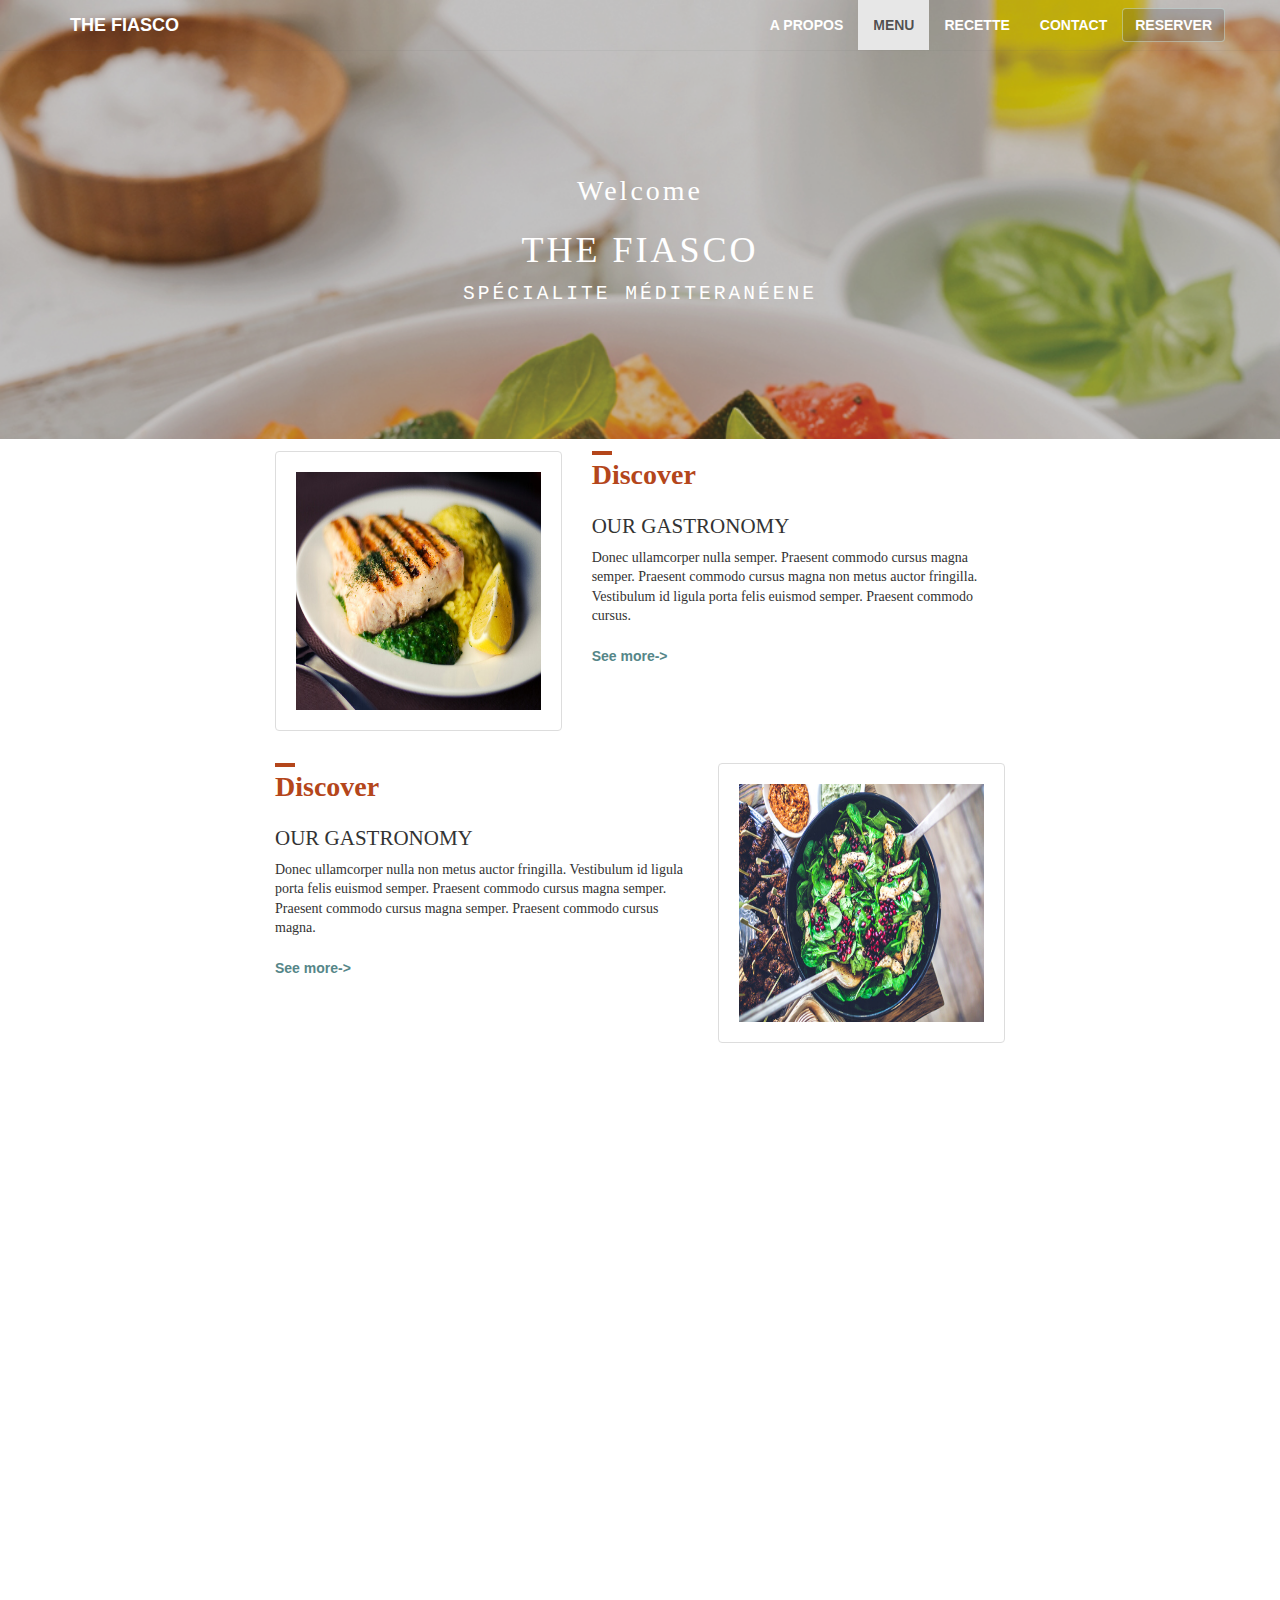
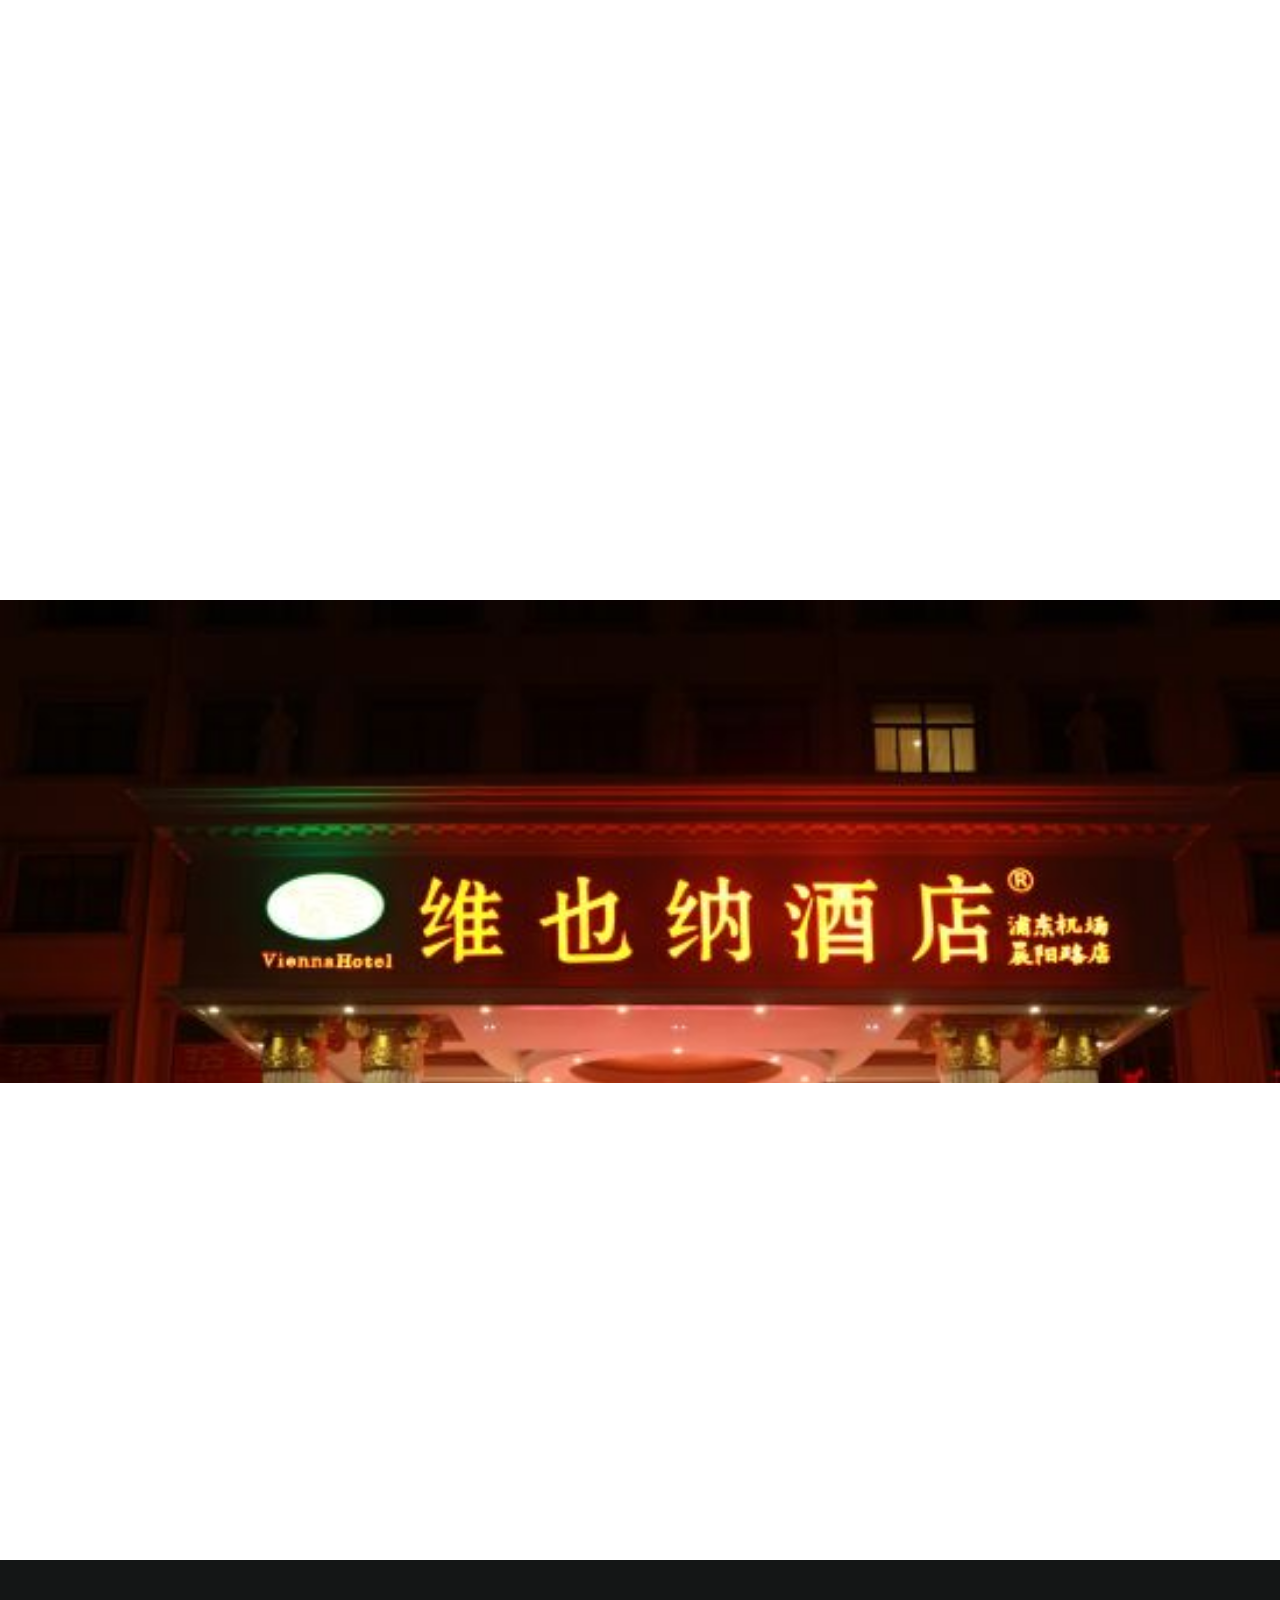
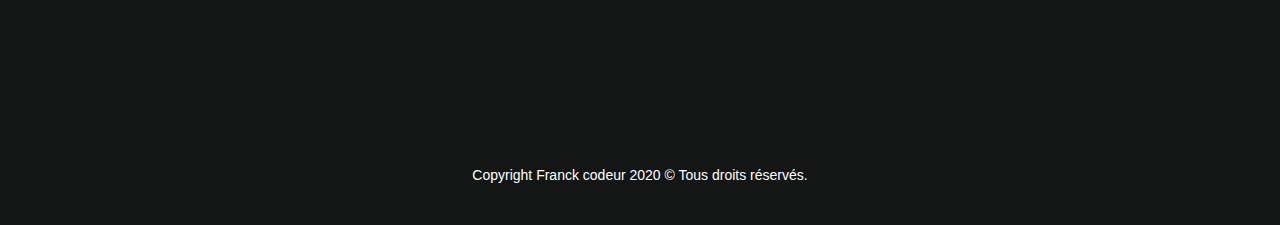
<file: index.html>
<!DOCTYPE html>
<html lang="fr">
<head>
    <meta charset="UTF-8">
    <meta name="viewport" content="width=device-width, initial-scale=1.0">
    <title>THE FIASCO</title>
    <link rel="stylesheet" href="bootstrap/css/bootstrap.min.css">
    <link rel="stylesheet" href="app.css">
    <script src="js/app.js"></script>
</head>
<body>

    <header>
        <nav class="navbar navbar-default navbar-static-top">
            <div class="container">
                <div class="navbar-header">
                    <button type="button" class="navbar-toggle collapsed" data-toggle="collapse" data-target="#navbar" aria-expanded="false" aria-controls="navbar">
                        <span class="sr-only">Toggle navigation</span>
                        <span class="icon-bar"></span>
                        <span class="icon-bar"></span>
                        <span class="icon-bar"></span>
                    </button>
                    <a class="navbar-brand" href="index.html">THE FIASCO</a>
                </div>
                <div id="navbar" class="navbar-collapse collapse">
                    <ul class="nav navbar-nav navbar-right">
                    <li><a href="page/about/">A PROPOS</a></li>
                    <li class="active"><a href="./page/menu/">MENU <span class="sr-only">(current)</span></a></li>
                    <li><a href="page/recette/">RECETTE</a></li>
                    <li><a href="page/contact/">CONTACT</a></li>
                    <a class="btn btn-primary" href="page/reserver/">RESERVER</a>
                    </ul>
                </div>
            </div>
        </nav>
        <div class="container-head reveal">
            <span id="welcome reveal-1">Welcome</span>
            <h1 class="reveal-2">THE FIASCO</h1>
            <p class="reveal-3">SPéCIALITE MéDITERANéENE</p>
        </div>
    </header>


    <div class="container" id="discovery">
        <span class="col-md-2 center-bloc"></span>
        <div class="col-md-8">
            <div class="row featurette reveal">
                <div class="col-md-7 col-md-push-5">
                  <span class="discover"><span class="divider"></span>Discover</span>
                  <h2 class="featurette-heading">OUR GASTRONOMY</h2>
                  <p class="lead">Donec ullamcorper nulla semper. Praesent commodo cursus magna semper. Praesent commodo cursus magna non metus auctor fringilla. Vestibulum id ligula porta felis euismod semper.
                     Praesent commodo cursus.
                  </p>
                  <a href="#" class="more">See more-></a>
                </div>
                <div class="col-md-5 col-md-pull-7">
                  <img class="featurette-image img-responsive center-block img-thumbnail" src="images/3.jpg" alt="discover">
                </div>
            </div>
              <br>
            <div class="row featurette reveal">
                <div class="col-md-7">
                    <span class="discover"><span class="divider"></span>Discover</span>
                    <h2 class="featurette-heading">OUR GASTRONOMY</h2>
                    <p class="lead">Donec ullamcorper nulla non metus auctor fringilla. Vestibulum id ligula porta felis euismod 
                        semper. Praesent commodo cursus magna semper. Praesent commodo cursus magna semper. Praesent commodo cursus magna.</p>
                        <a href="#" class="more">See more-></a>
                </div>
                <div class="col-md-5">
                  <img class="featurette-image img-responsive center-block img-thumbnail" src="images/2.jpg" alt="Generic placeholder image">
                </div>
            </div>
        </div>
        <span class="col-md-2 center-bloc"></span>
    </div>
    <br><br><br>

    <div class="container">
        <div class="row">
            <span class="col-md-2 center-bloc"></span>
            <div class="col-md-8 reveal">
                <span class="menu"><span class="divider"></span>Menu</span>
                <h2 class="heading">CERTIFIED BIO</h2>
                <P class="leader">
                    Lorem ipsum dolor sit amet consectetur adipisicing elit.
                     Deserunt quo sapiente nemo enim praesentium, iusto repudiandae accusamus 
                     tenetur minus reiciendis Deserunt quo sapiente nemo enim praesentium, iusto repudiandae accusamus 
                     consequuntur sit expedita debitis doloribus vel, est fuga ab eius!
                </P>
                <ul class="eats">
                    <li class="list"><a href="#">FRUIT</a></li>
                    <li class="list"><a href="#">LEGUMES</a></li>
                    <li class="list"><a href="#">CHICKEN</a></li>
                    <li class="list"><a href="#">PORC</a></li>
                    <li class="list"><a href="#">VEGAN</a></li>
                </ul>
            </div>
            <span class="col-md-2 center-bloc"></span>
        </div>
        <br><br>

        <section class="row">
            <span class="col-md-2 center-bloc"></span>

            <div class="col-md-8">
                <div class="row reveal">

                    <div class="col-md-6">
                        <div class="row">
                            <div class="col-md-5"><img src="images/1.jpg" class="img-responsive center-block" alt="eat"></div>
                            <div class="col-md-7">
                                <h3>Pizzas delicieuse</h3>
                                <p> mon animal chauve s  mon animal chauve s'est perdu dans la foret</p>
                            </div>
                        </div>   
                    </div>

                    <div class="col-md-6"> 
                        <div class="row">
                            <div class="col-md-7">
                                <h3>Legumes super grain</h3>
                                <p> mon animal chauve s  mon animal chauve s'est perdu dans la foret</p>
                            </div>
                            <div class="col-md-5"><img src="images/2.jpg" class="img-responsive center-block" alt="eat"></div>
                        </div>
                    </div>

                </div>

                <div class="row reveal">

                    <div class="col-md-6"> 
                        <div class="row">
                            <div class="col-md-5"><img src="images/c.jpg" class="img-responsive center-block" alt="eat"></div>
                            <div class="col-md-7">
                                <h3>Special Cocktail</h3>
                                <p> mon animal chauve s  mon animal chauve s'est perdu dans la foret</p>
                            </div>
                        </div>
                    </div>

                    <div class="col-md-6"> 
                        <div class="row">
                            <div class="col-md-7">
                                <h3>Full specialities</h3>
                                <p> superbe plat d'habricot animal chauve s'est perdu dans la foret</p>
                            </div>
                            <div class="col-md-5"><img src="images/a.jpg" class="img-responsive center-block" alt="eat"></div>
                        </div>
                    </div>
                </div>
            </div>
            <span class="col-md-2 center-bloc"></span>
        </section>

        <div class="row">
            <span class="col-md-2 center-bloc"></span>

            <div class="col-md-8 chief">
                <div class="row">
                    <div class="col-md-7 reveal">
                        <span class="discover"><span class="divider"></span>Chief</span>
                        <h2 class="heading-left">MEET OUR EXECUTIVE CHIEF, FRANCK JACOB</h2>
                        <p>
                            animal chauve s'est perdu dans la foret s'est perdu dans la foret
                            superbe plat d'habricot animal chauve s'est perdu dans la foret s'est perdu dans la foret
                            dans la foret s'est perdu dans la foret  animal chauve s'est perdu dans la foret s'est perdu dans la foret
                            superbe plat d'habricot animal chauve s'est perdu dans la foret s'est perdu dans la foret
                            dans la foret s'est perdu dans la foret  animal chauve s'est perdu dans la foret s'est perdu dans la foret
                            superbe plat d'habricot animal chauve s'est perdu dans la foret s'est perdu dans la foret
                            dans la foret s'est perdu dans la foret
                        </p>
                    </div>
                    <div class="col-md-5 reveal">
                        <img src="images/chief.jpg" class="chief-cuisto img-responsive center-block img-rounded" alt="eat">
                    </div>
                </div>
            </div>
            <span class="col-md-2 center-bloc"></span>
        </div>
    </div>
    <br>
    <div class="reservations">
        <div class="container">
            <div class="row reveal">
                <span class="col-md-2 center-bloc"></span>
                <div class="col-md-8">
                    <span class="menu divider"></span>
                    <span class="menu">Reservations</span>
                    <h2 class="heading-white">Make reservation</h2>
                    <p>superbe plat d'habricot animal chauve s'est perdu dans la foret s'est perdu dans la foret
                        dans la foret s'est perdu dans la foret  animal chauve s'est perdu dans la foret s'est perdu
                    </p>
                    <br>
                    <form>
                        <input type="text" class="form-control" placeholder="Nom" required >
                        <input type="email" class="form-control" placeholder="Email address" required>
                        <input type="date" class="form-control"><br><br>
                        <a class="btn reserver  btn-default " type="submit">RESERVER</a>
                    </form>
                    <br>
                </div>
                <span class="col-md-2 center-bloc"></span>
            </div>
        </div>
    </div>
    <br><br>

    <div class="container date-conteneur">
        <div class="row reveal">
            <span class="col-md-2 center-bloc"></span>
            <div class="content col-md-8">
                <span class="divider-right">Receipes</span><br>
                <h2 class="receipes">WE SHARE OUR RECEIPES WHIT YOU</h2>
                <p class="p-right">Lorem ipsum, dolor srew sit amet consectetur adipisicing elit. Repellat
                     provident hic autem, atque nisi libero voluptate,
                     explicabo voluptatum perferendis ab quo illo
                </p>
                <div class="row">
                    <div class="col-md-12">
                        <div class="col-md-2"><span class='date'> 29 </span><br> SEP</div>
                        <div class="col-md-10 date-p">
                            <p>Lorem ipsum, dolor sit amet consectetur adipisicing elit. Repellat
                            provident hic autem, atque nisi libero voluptate
                            </p>
                        </div>
                    </div>
                    <div class="col-md-12">
                        <div class="col-md-2"><span class='date'> 29 </span><br> SEP</div>
                        <div class="col-md-10 date-p">
                            <p>Lorem ipsum, dolor sit amet consectetur adipisicing elit. Repellat
                            provident hic autem, atque nisi libero voluptate
                            </p>
                        </div>
                    </div>
                    <div class="col-md-12">
                        <div class="col-md-2"><span class='date'> 29 </span><br> SEP</div>
                        <div class="col-md-10 date-p">
                            <p>Lorem ipsum, dolor sit amet consectetur adipisicing elit. Repellat
                            provident hic autem, atque nisi libero voluptate
                            </p>
                        </div>
                    </div>
                </div>

            </div>
            <span class="col-md-2 center-bloc"></span>
        </div>
    </div>
    <br>
    <footer>
        <div class="container">
            <div class="row reveal">
                <div class="col-md-4">
                    <h4>THE FIASCO</h4>
                    <p>Lorem ipsum dolor sit amet consectetur adipisicing elit. Ullam voluptatum, sunt rerum asperiores dignissimos rem deleniti recusandae alias laboriosam animi repudiandae vel dicta reprehenderit. 
                        Eveniet numquam sunt eius corporis architecto.</p>
                </div>
                <div class="col-md-4">
                    <h4>CONTACT INFO</h4>
                    <p>Lorem ipsum dolor, sit amet consectetur adipisicing elit. Nesciunt fuga fugit impedit voluptas necessitatibus architecto accusantium aliquam ullam cum exercitationem 
                        quibusdam maiores aut velit voluptatum accusamus, aspernatur aliquid labore deleniti.</p>
                </div>
                <div class="col-md-4">
                    <h4>OPENING HOURS</h4>
                    <p>Monday To Friday | 10:00 AM -11:00 PM <br>
                        Monday To Friday | 10:00 AM -11:00 PM <br>
                        Monday To Friday | 10:00 AM -11:00 PM 
                    </p>
                </div>
            </div>
        </div>
        <aside class="copyright">Copyright Franck codeur 2020 © Tous droits réservés.</aside>
    </footer>

    <script src="jQuery/jquery.js"></script>
    <script src="bootstrap/js/bootstrap.min.js"></script>
    <!-- <script src="js/app.js"></script> -->
</body>
</html>
</file>
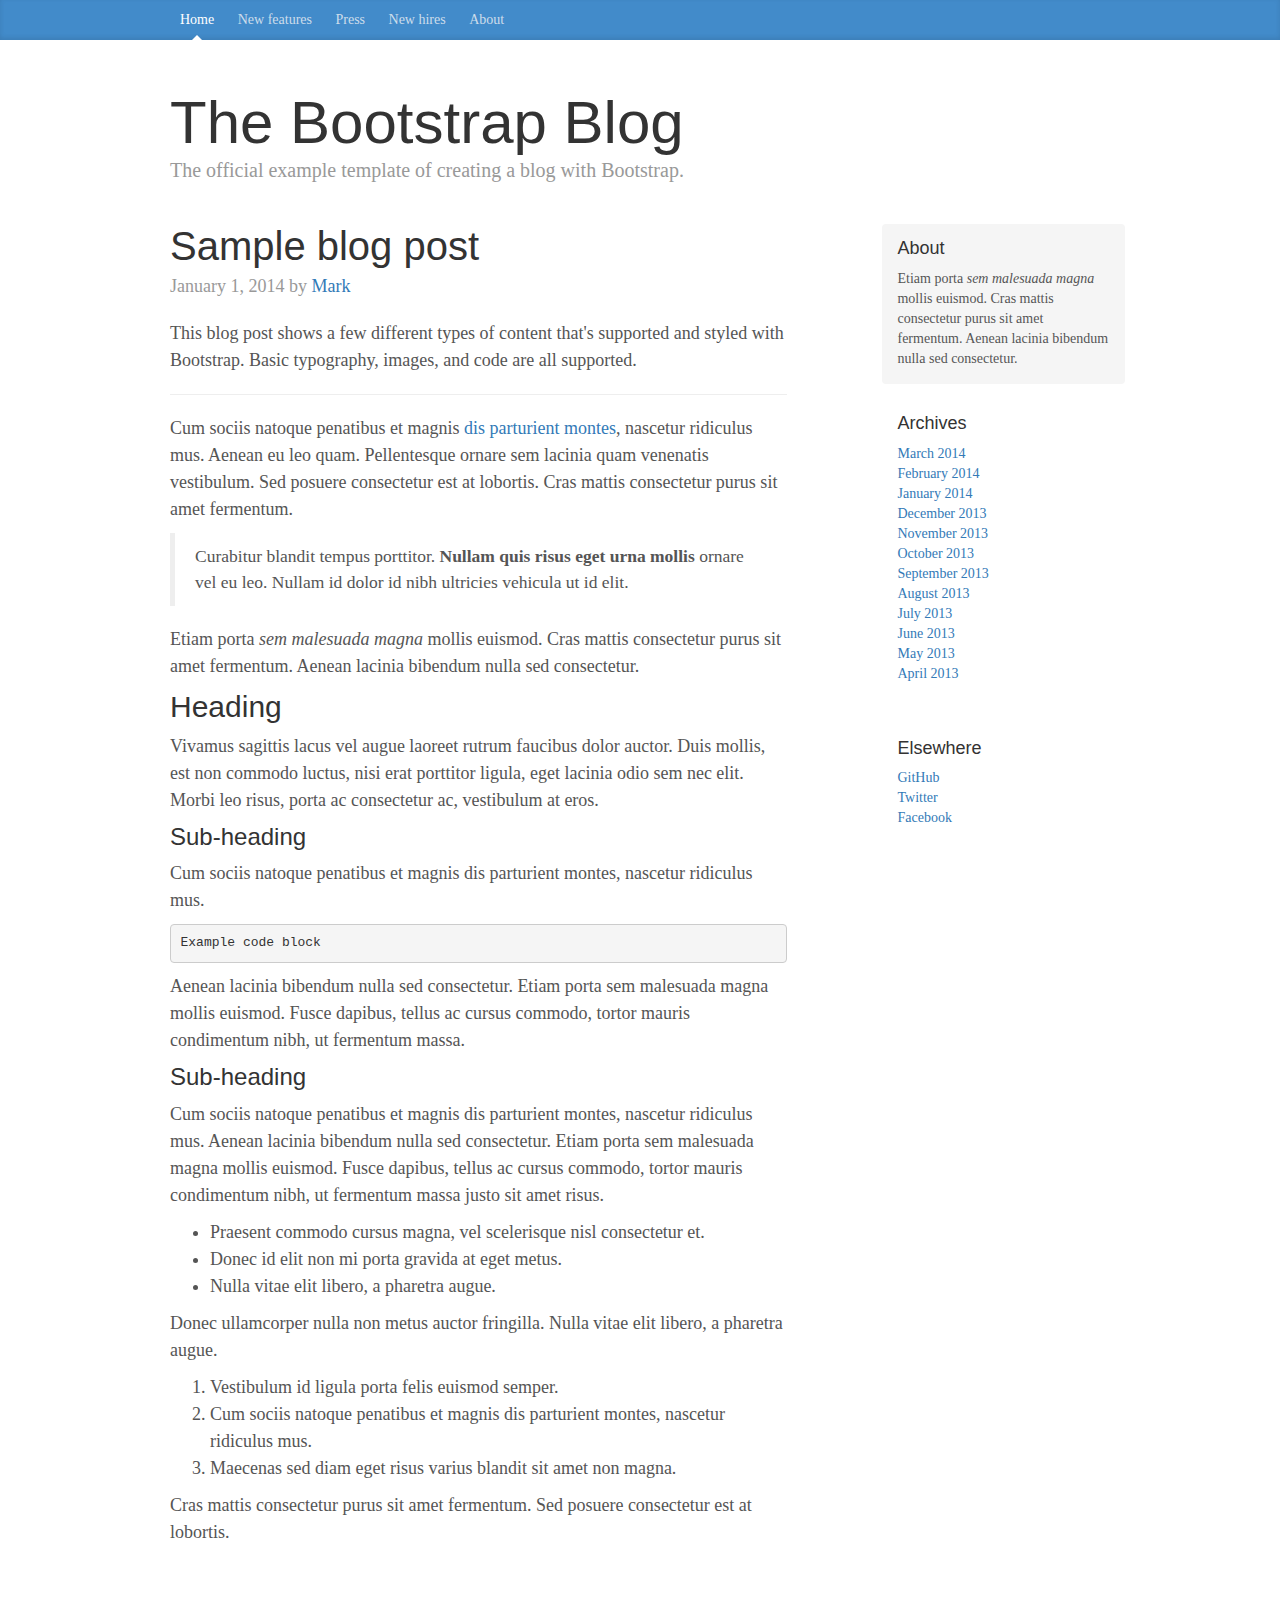
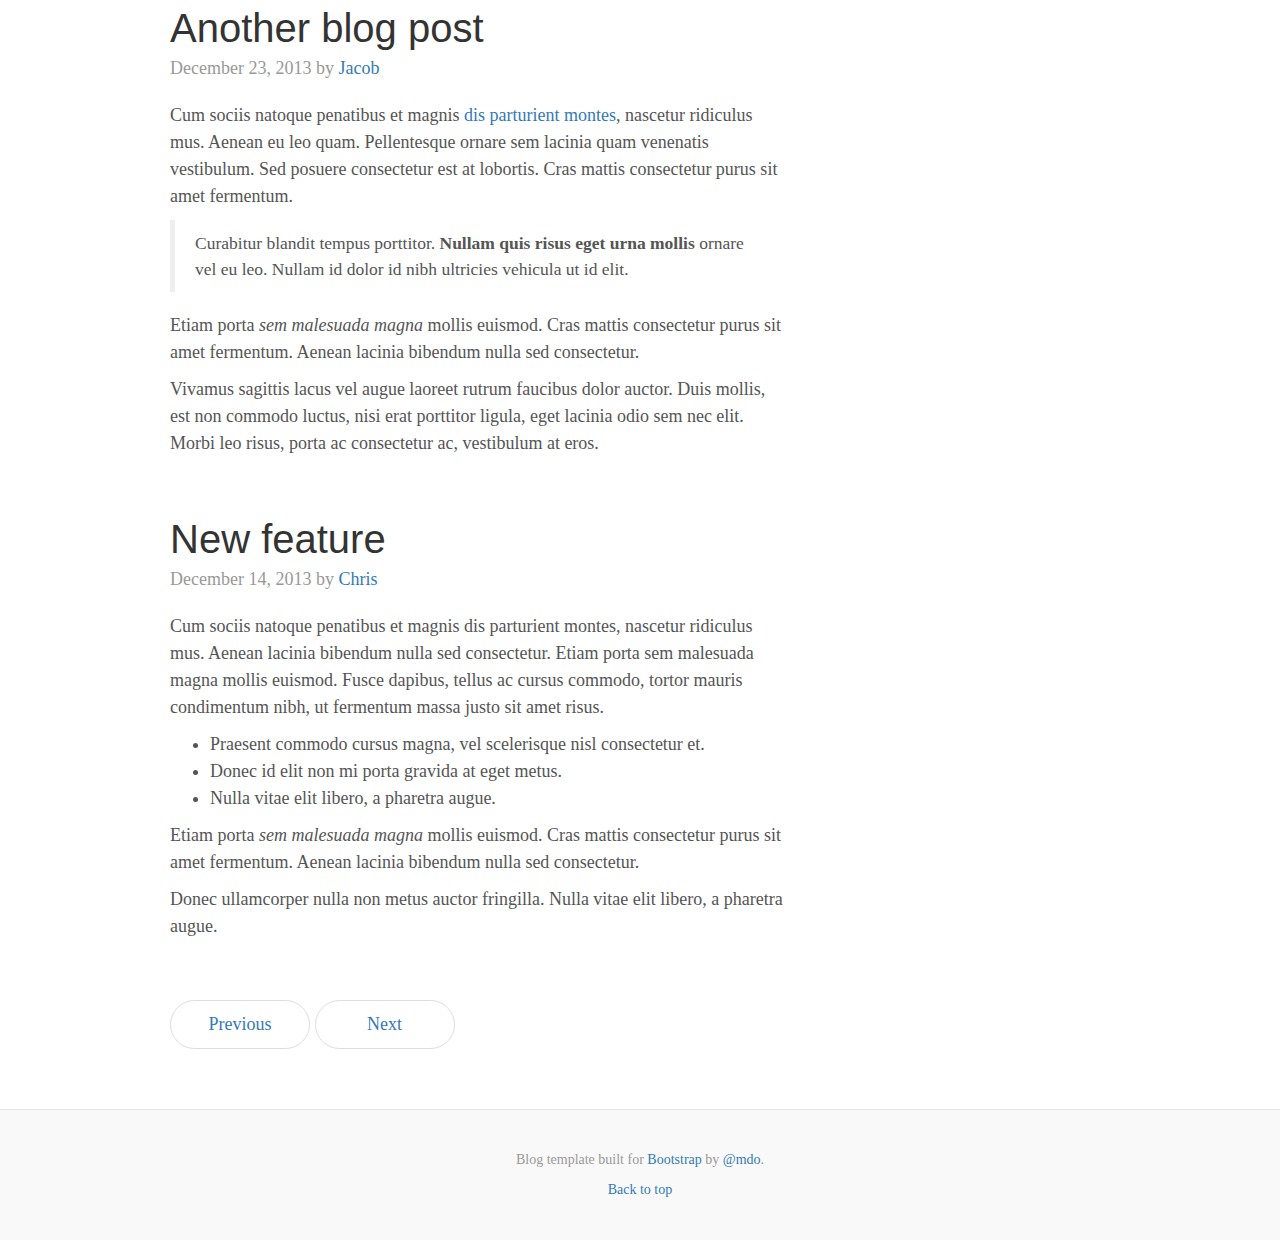
<file: bootstrap/docs/examples/blog/index.html>
<!doctype html>
<html lang="en">
  <head>
    <meta charset="utf-8">
    <meta http-equiv="X-UA-Compatible" content="IE=edge">
    <meta name="viewport" content="width=device-width, initial-scale=1">
    <!-- The above 3 meta tags *must* come first in the head; any other head content must come *after* these tags -->
    <meta name="description" content="">
    <meta name="author" content="">
    <link rel="icon" href="../../favicon.ico">

    <title>Blog Template for Bootstrap</title>

    <!-- Bootstrap core CSS -->
    <link href="../../dist/css/bootstrap.min.css" rel="stylesheet">

    <!-- IE10 viewport hack for Surface/desktop Windows 8 bug -->
    <link href="../../assets/css/ie10-viewport-bug-workaround.css" rel="stylesheet">

    <!-- Custom styles for this template -->
    <link href="blog.css" rel="stylesheet">

    <!-- Just for debugging purposes. Don't actually copy these 2 lines! -->
    <!--[if lt IE 9]><script src="../../assets/js/ie8-responsive-file-warning.js"></script><![endif]-->
    <script src="../../assets/js/ie-emulation-modes-warning.js"></script>

    <!-- HTML5 shim and Respond.js for IE8 support of HTML5 elements and media queries -->
    <!--[if lt IE 9]>
      <script src="https://oss.maxcdn.com/html5shiv/3.7.3/html5shiv.min.js"></script>
      <script src="https://oss.maxcdn.com/respond/1.4.2/respond.min.js"></script>
    <![endif]-->
  </head>

  <body>

    <div class="blog-masthead">
      <div class="container">
        <nav class="blog-nav">
          <a class="blog-nav-item active" href="#">Home</a>
          <a class="blog-nav-item" href="#">New features</a>
          <a class="blog-nav-item" href="#">Press</a>
          <a class="blog-nav-item" href="#">New hires</a>
          <a class="blog-nav-item" href="#">About</a>
        </nav>
      </div>
    </div>

    <div class="container">

      <div class="blog-header">
        <h1 class="blog-title">The Bootstrap Blog</h1>
        <p class="lead blog-description">The official example template of creating a blog with Bootstrap.</p>
      </div>

      <div class="row">

        <div class="col-sm-8 blog-main">

          <div class="blog-post">
            <h2 class="blog-post-title">Sample blog post</h2>
            <p class="blog-post-meta">January 1, 2014 by <a href="#">Mark</a></p>

            <p>This blog post shows a few different types of content that's supported and styled with Bootstrap. Basic typography, images, and code are all supported.</p>
            <hr>
            <p>Cum sociis natoque penatibus et magnis <a href="#">dis parturient montes</a>, nascetur ridiculus mus. Aenean eu leo quam. Pellentesque ornare sem lacinia quam venenatis vestibulum. Sed posuere consectetur est at lobortis. Cras mattis consectetur purus sit amet fermentum.</p>
            <blockquote>
              <p>Curabitur blandit tempus porttitor. <strong>Nullam quis risus eget urna mollis</strong> ornare vel eu leo. Nullam id dolor id nibh ultricies vehicula ut id elit.</p>
            </blockquote>
            <p>Etiam porta <em>sem malesuada magna</em> mollis euismod. Cras mattis consectetur purus sit amet fermentum. Aenean lacinia bibendum nulla sed consectetur.</p>
            <h2>Heading</h2>
            <p>Vivamus sagittis lacus vel augue laoreet rutrum faucibus dolor auctor. Duis mollis, est non commodo luctus, nisi erat porttitor ligula, eget lacinia odio sem nec elit. Morbi leo risus, porta ac consectetur ac, vestibulum at eros.</p>
            <h3>Sub-heading</h3>
            <p>Cum sociis natoque penatibus et magnis dis parturient montes, nascetur ridiculus mus.</p>
            <pre><code>Example code block</code></pre>
            <p>Aenean lacinia bibendum nulla sed consectetur. Etiam porta sem malesuada magna mollis euismod. Fusce dapibus, tellus ac cursus commodo, tortor mauris condimentum nibh, ut fermentum massa.</p>
            <h3>Sub-heading</h3>
            <p>Cum sociis natoque penatibus et magnis dis parturient montes, nascetur ridiculus mus. Aenean lacinia bibendum nulla sed consectetur. Etiam porta sem malesuada magna mollis euismod. Fusce dapibus, tellus ac cursus commodo, tortor mauris condimentum nibh, ut fermentum massa justo sit amet risus.</p>
            <ul>
              <li>Praesent commodo cursus magna, vel scelerisque nisl consectetur et.</li>
              <li>Donec id elit non mi porta gravida at eget metus.</li>
              <li>Nulla vitae elit libero, a pharetra augue.</li>
            </ul>
            <p>Donec ullamcorper nulla non metus auctor fringilla. Nulla vitae elit libero, a pharetra augue.</p>
            <ol>
              <li>Vestibulum id ligula porta felis euismod semper.</li>
              <li>Cum sociis natoque penatibus et magnis dis parturient montes, nascetur ridiculus mus.</li>
              <li>Maecenas sed diam eget risus varius blandit sit amet non magna.</li>
            </ol>
            <p>Cras mattis consectetur purus sit amet fermentum. Sed posuere consectetur est at lobortis.</p>
          </div><!-- /.blog-post -->

          <div class="blog-post">
            <h2 class="blog-post-title">Another blog post</h2>
            <p class="blog-post-meta">December 23, 2013 by <a href="#">Jacob</a></p>

            <p>Cum sociis natoque penatibus et magnis <a href="#">dis parturient montes</a>, nascetur ridiculus mus. Aenean eu leo quam. Pellentesque ornare sem lacinia quam venenatis vestibulum. Sed posuere consectetur est at lobortis. Cras mattis consectetur purus sit amet fermentum.</p>
            <blockquote>
              <p>Curabitur blandit tempus porttitor. <strong>Nullam quis risus eget urna mollis</strong> ornare vel eu leo. Nullam id dolor id nibh ultricies vehicula ut id elit.</p>
            </blockquote>
            <p>Etiam porta <em>sem malesuada magna</em> mollis euismod. Cras mattis consectetur purus sit amet fermentum. Aenean lacinia bibendum nulla sed consectetur.</p>
            <p>Vivamus sagittis lacus vel augue laoreet rutrum faucibus dolor auctor. Duis mollis, est non commodo luctus, nisi erat porttitor ligula, eget lacinia odio sem nec elit. Morbi leo risus, porta ac consectetur ac, vestibulum at eros.</p>
          </div><!-- /.blog-post -->

          <div class="blog-post">
            <h2 class="blog-post-title">New feature</h2>
            <p class="blog-post-meta">December 14, 2013 by <a href="#">Chris</a></p>

            <p>Cum sociis natoque penatibus et magnis dis parturient montes, nascetur ridiculus mus. Aenean lacinia bibendum nulla sed consectetur. Etiam porta sem malesuada magna mollis euismod. Fusce dapibus, tellus ac cursus commodo, tortor mauris condimentum nibh, ut fermentum massa justo sit amet risus.</p>
            <ul>
              <li>Praesent commodo cursus magna, vel scelerisque nisl consectetur et.</li>
              <li>Donec id elit non mi porta gravida at eget metus.</li>
              <li>Nulla vitae elit libero, a pharetra augue.</li>
            </ul>
            <p>Etiam porta <em>sem malesuada magna</em> mollis euismod. Cras mattis consectetur purus sit amet fermentum. Aenean lacinia bibendum nulla sed consectetur.</p>
            <p>Donec ullamcorper nulla non metus auctor fringilla. Nulla vitae elit libero, a pharetra augue.</p>
          </div><!-- /.blog-post -->

          <nav>
            <ul class="pager">
              <li><a href="#">Previous</a></li>
              <li><a href="#">Next</a></li>
            </ul>
          </nav>

        </div><!-- /.blog-main -->

        <div class="col-sm-3 col-sm-offset-1 blog-sidebar">
          <div class="sidebar-module sidebar-module-inset">
            <h4>About</h4>
            <p>Etiam porta <em>sem malesuada magna</em> mollis euismod. Cras mattis consectetur purus sit amet fermentum. Aenean lacinia bibendum nulla sed consectetur.</p>
          </div>
          <div class="sidebar-module">
            <h4>Archives</h4>
            <ol class="list-unstyled">
              <li><a href="#">March 2014</a></li>
              <li><a href="#">February 2014</a></li>
              <li><a href="#">January 2014</a></li>
              <li><a href="#">December 2013</a></li>
              <li><a href="#">November 2013</a></li>
              <li><a href="#">October 2013</a></li>
              <li><a href="#">September 2013</a></li>
              <li><a href="#">August 2013</a></li>
              <li><a href="#">July 2013</a></li>
              <li><a href="#">June 2013</a></li>
              <li><a href="#">May 2013</a></li>
              <li><a href="#">April 2013</a></li>
            </ol>
          </div>
          <div class="sidebar-module">
            <h4>Elsewhere</h4>
            <ol class="list-unstyled">
              <li><a href="#">GitHub</a></li>
              <li><a href="#">Twitter</a></li>
              <li><a href="#">Facebook</a></li>
            </ol>
          </div>
        </div><!-- /.blog-sidebar -->

      </div><!-- /.row -->

    </div><!-- /.container -->

    <footer class="blog-footer">
      <p>Blog template built for <a href="https://getbootstrap.com/">Bootstrap</a> by <a href="https://twitter.com/mdo">@mdo</a>.</p>
      <p>
        <a href="#">Back to top</a>
      </p>
    </footer>


    <!-- Bootstrap core JavaScript
    ================================================== -->
    <!-- Placed at the end of the document so the pages load faster -->
    <script src="https://code.jquery.com/jquery-1.12.4.min.js" integrity="sha384-nvAa0+6Qg9clwYCGGPpDQLVpLNn0fRaROjHqs13t4Ggj3Ez50XnGQqc/r8MhnRDZ" crossorigin="anonymous"></script>
    <script>window.jQuery || document.write('<script src="../../assets/js/vendor/jquery.min.js"><\/script>')</script>
    <script src="../../dist/js/bootstrap.min.js"></script>
    <!-- IE10 viewport hack for Surface/desktop Windows 8 bug -->
    <script src="../../assets/js/ie10-viewport-bug-workaround.js"></script>
  </body>
</html>
</file>
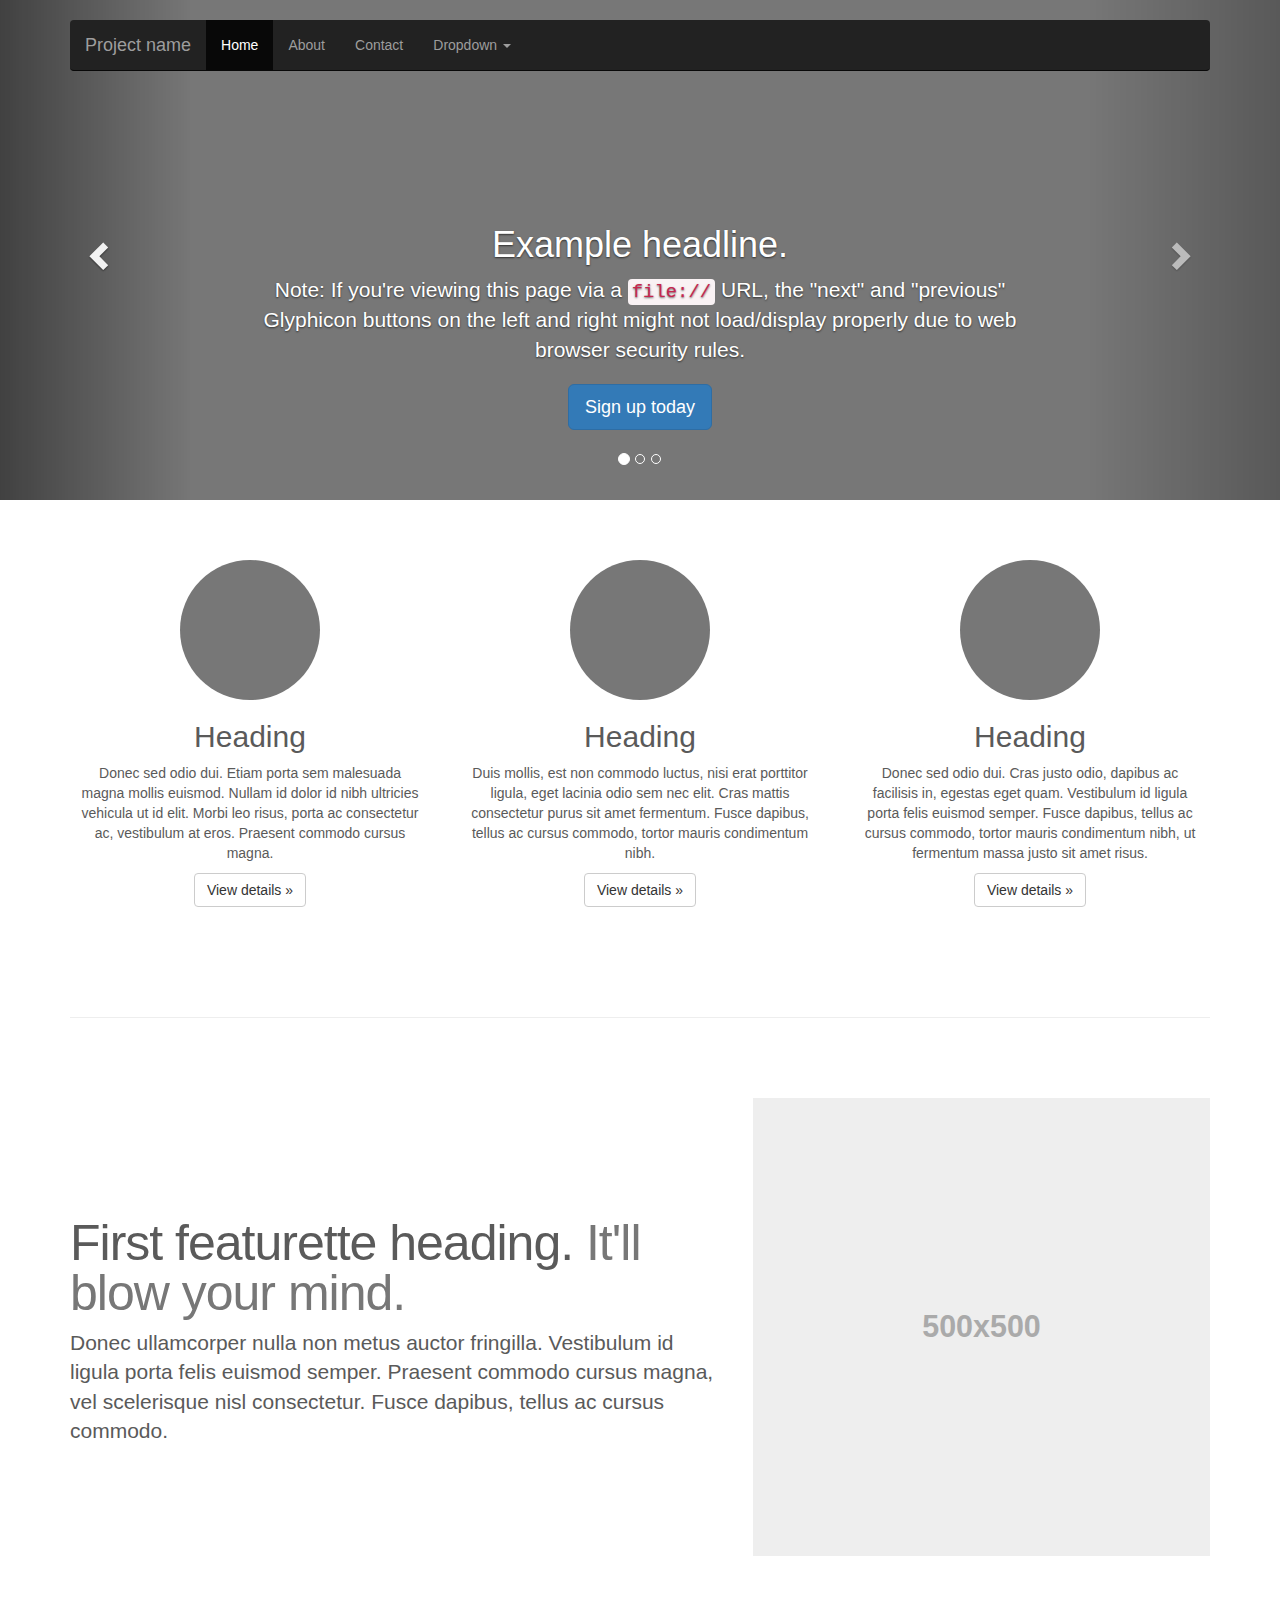
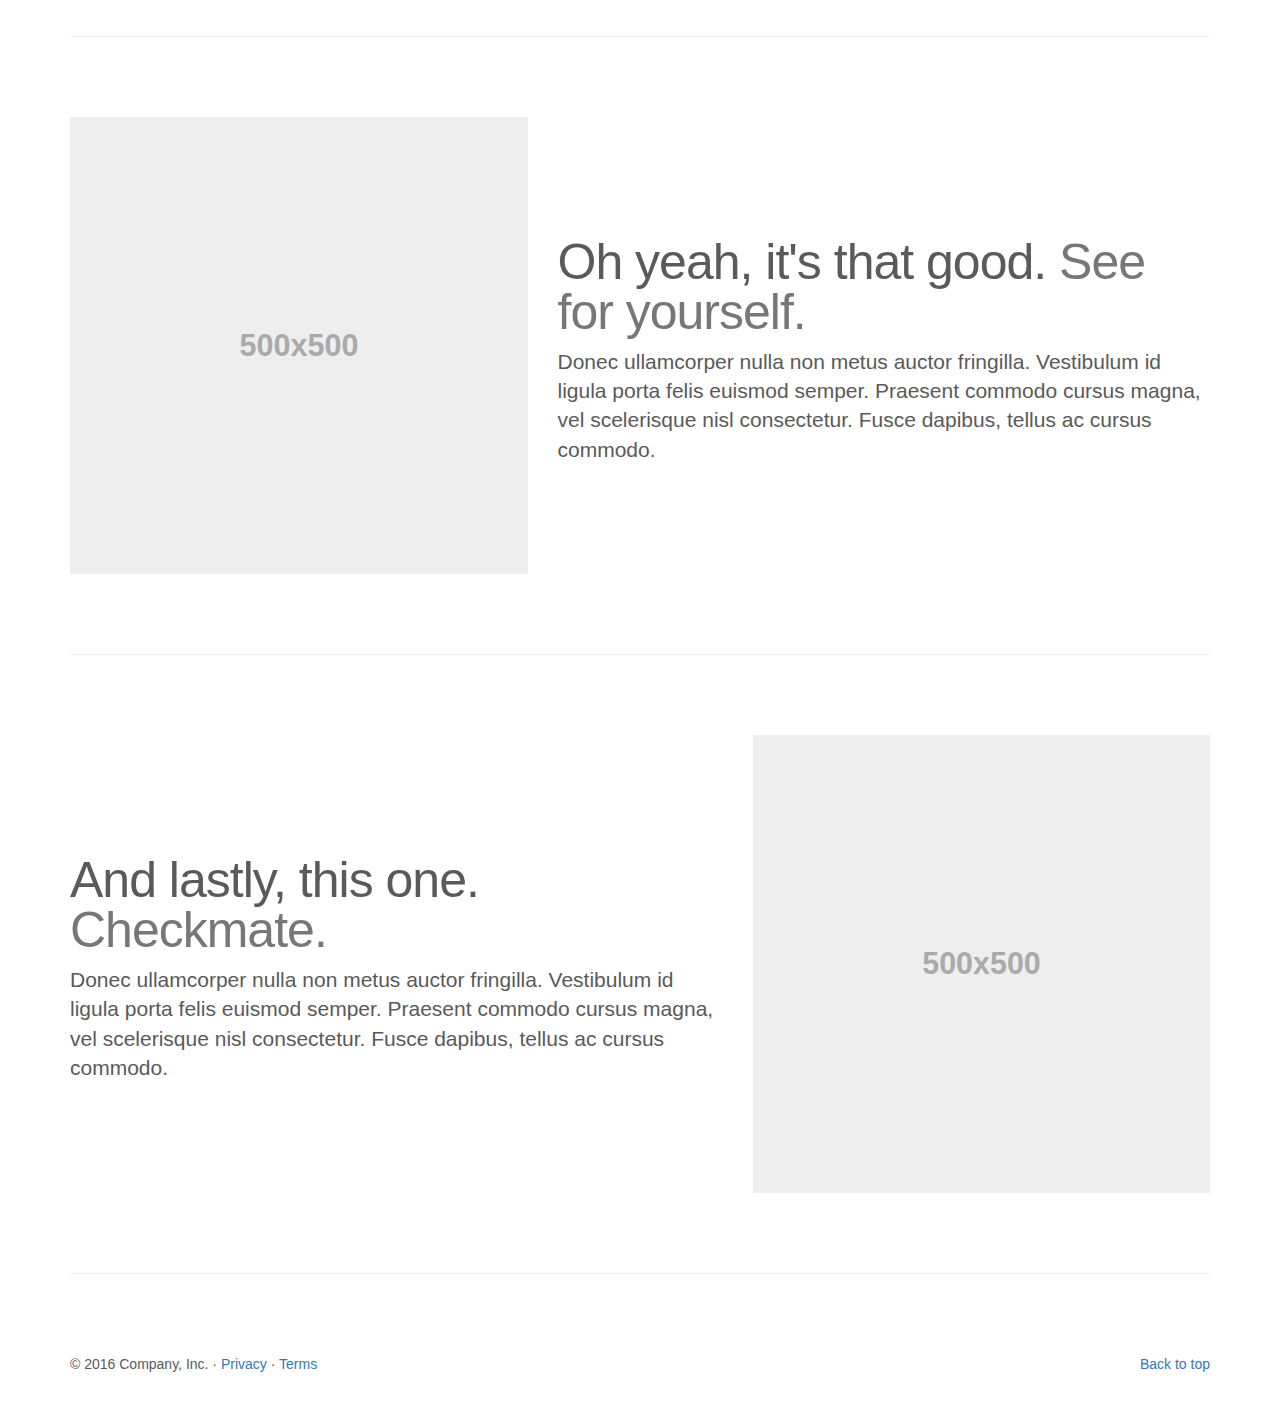
<file: bootstrap/docs/examples/carousel/index.html>
<!doctype html>
<html lang="en">
  <head>
    <meta charset="utf-8">
    <meta http-equiv="X-UA-Compatible" content="IE=edge">
    <meta name="viewport" content="width=device-width, initial-scale=1">
    <!-- The above 3 meta tags *must* come first in the head; any other head content must come *after* these tags -->
    <meta name="description" content="">
    <meta name="author" content="">
    <link rel="icon" href="../../favicon.ico">

    <title>Carousel Template for Bootstrap</title>

    <!-- Bootstrap core CSS -->
    <link href="../../dist/css/bootstrap.min.css" rel="stylesheet">

    <!-- IE10 viewport hack for Surface/desktop Windows 8 bug -->
    <link href="../../assets/css/ie10-viewport-bug-workaround.css" rel="stylesheet">

    <!-- Just for debugging purposes. Don't actually copy these 2 lines! -->
    <!--[if lt IE 9]><script src="../../assets/js/ie8-responsive-file-warning.js"></script><![endif]-->
    <script src="../../assets/js/ie-emulation-modes-warning.js"></script>

    <!-- HTML5 shim and Respond.js for IE8 support of HTML5 elements and media queries -->
    <!--[if lt IE 9]>
      <script src="https://oss.maxcdn.com/html5shiv/3.7.3/html5shiv.min.js"></script>
      <script src="https://oss.maxcdn.com/respond/1.4.2/respond.min.js"></script>
    <![endif]-->

    <!-- Custom styles for this template -->
    <link href="carousel.css" rel="stylesheet">
  </head>
<!-- NAVBAR
================================================== -->
  <body>
    <div class="navbar-wrapper">
      <div class="container">

        <nav class="navbar navbar-inverse navbar-static-top">
          <div class="container">
            <div class="navbar-header">
              <button type="button" class="navbar-toggle collapsed" data-toggle="collapse" data-target="#navbar" aria-expanded="false" aria-controls="navbar">
                <span class="sr-only">Toggle navigation</span>
                <span class="icon-bar"></span>
                <span class="icon-bar"></span>
                <span class="icon-bar"></span>
              </button>
              <a class="navbar-brand" href="#">Project name</a>
            </div>
            <div id="navbar" class="navbar-collapse collapse">
              <ul class="nav navbar-nav">
                <li class="active"><a href="#">Home</a></li>
                <li><a href="#">About</a></li>
                <li><a href="#">Contact</a></li>
                <li class="dropdown">
                  <a href="#" class="dropdown-toggle" data-toggle="dropdown" role="button" aria-haspopup="true" aria-expanded="false">Dropdown <span class="caret"></span></a>
                  <ul class="dropdown-menu">
                    <li><a href="#">Action</a></li>
                    <li><a href="#">Another action</a></li>
                    <li><a href="#">Something else here</a></li>
                    <li role="separator" class="divider"></li>
                    <li class="dropdown-header">Nav header</li>
                    <li><a href="#">Separated link</a></li>
                    <li><a href="#">One more separated link</a></li>
                  </ul>
                </li>
              </ul>
            </div>
          </div>
        </nav>

      </div>
    </div>


    <!-- Carousel
    ================================================== -->
    <div id="myCarousel" class="carousel slide" data-ride="carousel">
      <!-- Indicators -->
      <ol class="carousel-indicators">
        <li data-target="#myCarousel" data-slide-to="0" class="active"></li>
        <li data-target="#myCarousel" data-slide-to="1"></li>
        <li data-target="#myCarousel" data-slide-to="2"></li>
      </ol>
      <div class="carousel-inner" role="listbox">
        <div class="item active">
          <img class="first-slide" src="[data-uri]" alt="First slide">
          <div class="container">
            <div class="carousel-caption">
              <h1>Example headline.</h1>
              <p>Note: If you're viewing this page via a <code>file://</code> URL, the "next" and "previous" Glyphicon buttons on the left and right might not load/display properly due to web browser security rules.</p>
              <p><a class="btn btn-lg btn-primary" href="#" role="button">Sign up today</a></p>
            </div>
          </div>
        </div>
        <div class="item">
          <img class="second-slide" src="[data-uri]" alt="Second slide">
          <div class="container">
            <div class="carousel-caption">
              <h1>Another example headline.</h1>
              <p>Cras justo odio, dapibus ac facilisis in, egestas eget quam. Donec id elit non mi porta gravida at eget metus. Nullam id dolor id nibh ultricies vehicula ut id elit.</p>
              <p><a class="btn btn-lg btn-primary" href="#" role="button">Learn more</a></p>
            </div>
          </div>
        </div>
        <div class="item">
          <img class="third-slide" src="[data-uri]" alt="Third slide">
          <div class="container">
            <div class="carousel-caption">
              <h1>One more for good measure.</h1>
              <p>Cras justo odio, dapibus ac facilisis in, egestas eget quam. Donec id elit non mi porta gravida at eget metus. Nullam id dolor id nibh ultricies vehicula ut id elit.</p>
              <p><a class="btn btn-lg btn-primary" href="#" role="button">Browse gallery</a></p>
            </div>
          </div>
        </div>
      </div>
      <a class="left carousel-control" href="#myCarousel" role="button" data-slide="prev">
        <span class="glyphicon glyphicon-chevron-left" aria-hidden="true"></span>
        <span class="sr-only">Previous</span>
      </a>
      <a class="right carousel-control" href="#myCarousel" role="button" data-slide="next">
        <span class="glyphicon glyphicon-chevron-right" aria-hidden="true"></span>
        <span class="sr-only">Next</span>
      </a>
    </div><!-- /.carousel -->


    <!-- Marketing messaging and featurettes
    ================================================== -->
    <!-- Wrap the rest of the page in another container to center all the content. -->

    <div class="container marketing">

      <!-- Three columns of text below the carousel -->
      <div class="row">
        <div class="col-lg-4">
          <img class="img-circle" src="[data-uri]" alt="Generic placeholder image" width="140" height="140">
          <h2>Heading</h2>
          <p>Donec sed odio dui. Etiam porta sem malesuada magna mollis euismod. Nullam id dolor id nibh ultricies vehicula ut id elit. Morbi leo risus, porta ac consectetur ac, vestibulum at eros. Praesent commodo cursus magna.</p>
          <p><a class="btn btn-default" href="#" role="button">View details &raquo;</a></p>
        </div><!-- /.col-lg-4 -->
        <div class="col-lg-4">
          <img class="img-circle" src="[data-uri]" alt="Generic placeholder image" width="140" height="140">
          <h2>Heading</h2>
          <p>Duis mollis, est non commodo luctus, nisi erat porttitor ligula, eget lacinia odio sem nec elit. Cras mattis consectetur purus sit amet fermentum. Fusce dapibus, tellus ac cursus commodo, tortor mauris condimentum nibh.</p>
          <p><a class="btn btn-default" href="#" role="button">View details &raquo;</a></p>
        </div><!-- /.col-lg-4 -->
        <div class="col-lg-4">
          <img class="img-circle" src="[data-uri]" alt="Generic placeholder image" width="140" height="140">
          <h2>Heading</h2>
          <p>Donec sed odio dui. Cras justo odio, dapibus ac facilisis in, egestas eget quam. Vestibulum id ligula porta felis euismod semper. Fusce dapibus, tellus ac cursus commodo, tortor mauris condimentum nibh, ut fermentum massa justo sit amet risus.</p>
          <p><a class="btn btn-default" href="#" role="button">View details &raquo;</a></p>
        </div><!-- /.col-lg-4 -->
      </div><!-- /.row -->


      <!-- START THE FEATURETTES -->

      <hr class="featurette-divider">

      <div class="row featurette">
        <div class="col-md-7">
          <h2 class="featurette-heading">First featurette heading. <span class="text-muted">It'll blow your mind.</span></h2>
          <p class="lead">Donec ullamcorper nulla non metus auctor fringilla. Vestibulum id ligula porta felis euismod semper. Praesent commodo cursus magna, vel scelerisque nisl consectetur. Fusce dapibus, tellus ac cursus commodo.</p>
        </div>
        <div class="col-md-5">
          <img class="featurette-image img-responsive center-block" data-src="holder.js/500x500/auto" alt="Generic placeholder image">
        </div>
      </div>

      <hr class="featurette-divider">

      <div class="row featurette">
        <div class="col-md-7 col-md-push-5">
          <h2 class="featurette-heading">Oh yeah, it's that good. <span class="text-muted">See for yourself.</span></h2>
          <p class="lead">Donec ullamcorper nulla non metus auctor fringilla. Vestibulum id ligula porta felis euismod semper. Praesent commodo cursus magna, vel scelerisque nisl consectetur. Fusce dapibus, tellus ac cursus commodo.</p>
        </div>
        <div class="col-md-5 col-md-pull-7">
          <img class="featurette-image img-responsive center-block" data-src="holder.js/500x500/auto" alt="Generic placeholder image">
        </div>
      </div>

      <hr class="featurette-divider">

      <div class="row featurette">
        <div class="col-md-7">
          <h2 class="featurette-heading">And lastly, this one. <span class="text-muted">Checkmate.</span></h2>
          <p class="lead">Donec ullamcorper nulla non metus auctor fringilla. Vestibulum id ligula porta felis euismod semper. Praesent commodo cursus magna, vel scelerisque nisl consectetur. Fusce dapibus, tellus ac cursus commodo.</p>
        </div>
        <div class="col-md-5">
          <img class="featurette-image img-responsive center-block" data-src="holder.js/500x500/auto" alt="Generic placeholder image">
        </div>
      </div>

      <hr class="featurette-divider">

      <!-- /END THE FEATURETTES -->


      <!-- FOOTER -->
      <footer>
        <p class="pull-right"><a href="#">Back to top</a></p>
        <p>&copy; 2016 Company, Inc. &middot; <a href="#">Privacy</a> &middot; <a href="#">Terms</a></p>
      </footer>

    </div><!-- /.container -->


    <!-- Bootstrap core JavaScript
    ================================================== -->
    <!-- Placed at the end of the document so the pages load faster -->
    <script src="https://code.jquery.com/jquery-1.12.4.min.js" integrity="sha384-nvAa0+6Qg9clwYCGGPpDQLVpLNn0fRaROjHqs13t4Ggj3Ez50XnGQqc/r8MhnRDZ" crossorigin="anonymous"></script>
    <script>window.jQuery || document.write('<script src="../../assets/js/vendor/jquery.min.js"><\/script>')</script>
    <script src="../../dist/js/bootstrap.min.js"></script>
    <!-- Just to make our placeholder images work. Don't actually copy the next line! -->
    <script src="../../assets/js/vendor/holder.min.js"></script>
    <!-- IE10 viewport hack for Surface/desktop Windows 8 bug -->
    <script src="../../assets/js/ie10-viewport-bug-workaround.js"></script>
  </body>
</html>
</file>
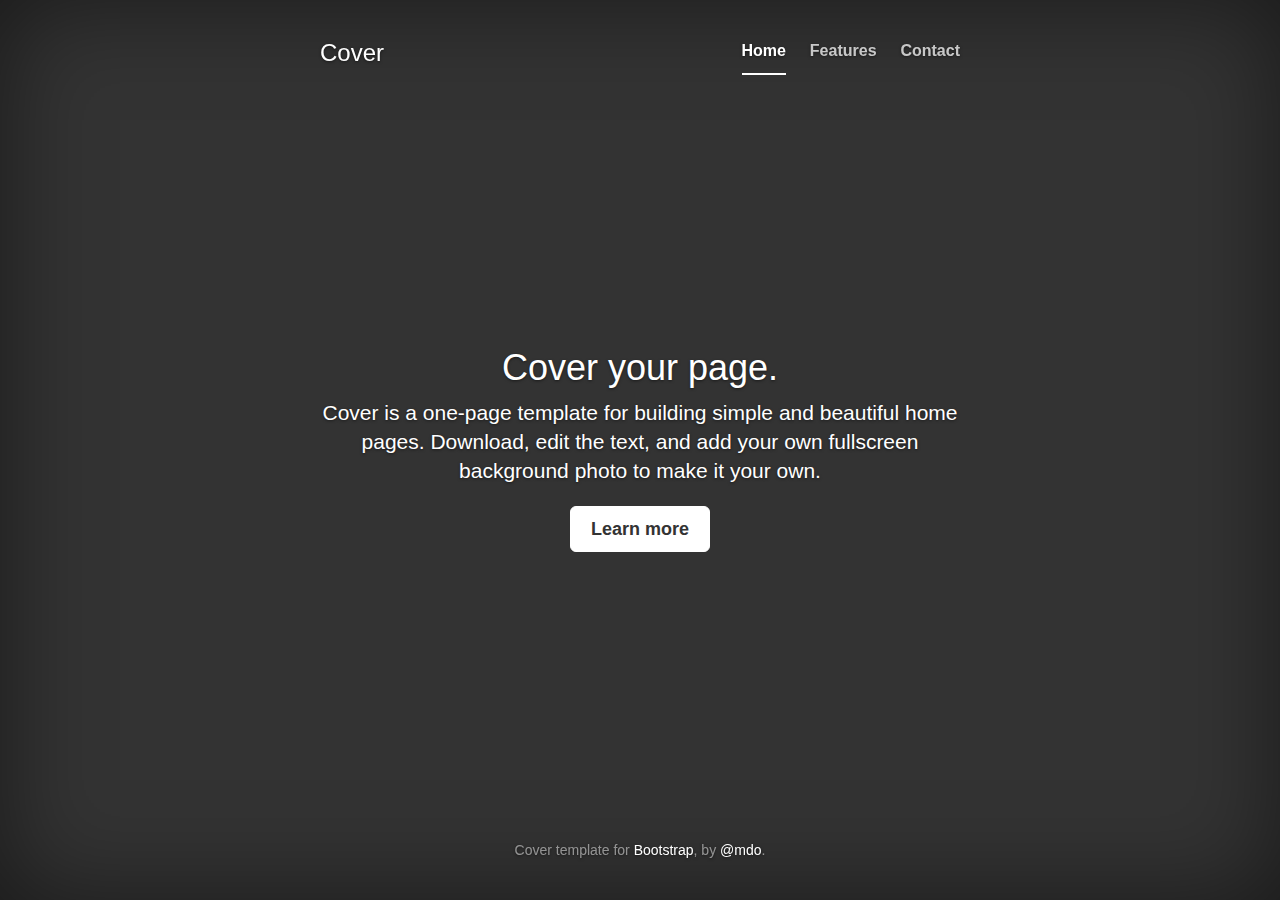
<file: bootstrap/docs/examples/cover/index.html>
<!doctype html>
<html lang="en">
  <head>
    <meta charset="utf-8">
    <meta http-equiv="X-UA-Compatible" content="IE=edge">
    <meta name="viewport" content="width=device-width, initial-scale=1">
    <!-- The above 3 meta tags *must* come first in the head; any other head content must come *after* these tags -->
    <meta name="description" content="">
    <meta name="author" content="">
    <link rel="icon" href="../../favicon.ico">

    <title>Cover Template for Bootstrap</title>

    <!-- Bootstrap core CSS -->
    <link href="../../dist/css/bootstrap.min.css" rel="stylesheet">

    <!-- IE10 viewport hack for Surface/desktop Windows 8 bug -->
    <link href="../../assets/css/ie10-viewport-bug-workaround.css" rel="stylesheet">

    <!-- Custom styles for this template -->
    <link href="cover.css" rel="stylesheet">

    <!-- Just for debugging purposes. Don't actually copy these 2 lines! -->
    <!--[if lt IE 9]><script src="../../assets/js/ie8-responsive-file-warning.js"></script><![endif]-->
    <script src="../../assets/js/ie-emulation-modes-warning.js"></script>

    <!-- HTML5 shim and Respond.js for IE8 support of HTML5 elements and media queries -->
    <!--[if lt IE 9]>
      <script src="https://oss.maxcdn.com/html5shiv/3.7.3/html5shiv.min.js"></script>
      <script src="https://oss.maxcdn.com/respond/1.4.2/respond.min.js"></script>
    <![endif]-->
  </head>

  <body>

    <div class="site-wrapper">

      <div class="site-wrapper-inner">

        <div class="cover-container">

          <div class="masthead clearfix">
            <div class="inner">
              <h3 class="masthead-brand">Cover</h3>
              <nav>
                <ul class="nav masthead-nav">
                  <li class="active"><a href="#">Home</a></li>
                  <li><a href="#">Features</a></li>
                  <li><a href="#">Contact</a></li>
                </ul>
              </nav>
            </div>
          </div>

          <div class="inner cover">
            <h1 class="cover-heading">Cover your page.</h1>
            <p class="lead">Cover is a one-page template for building simple and beautiful home pages. Download, edit the text, and add your own fullscreen background photo to make it your own.</p>
            <p class="lead">
              <a href="#" class="btn btn-lg btn-default">Learn more</a>
            </p>
          </div>

          <div class="mastfoot">
            <div class="inner">
              <p>Cover template for <a href="https://getbootstrap.com/">Bootstrap</a>, by <a href="https://twitter.com/mdo">@mdo</a>.</p>
            </div>
          </div>

        </div>

      </div>

    </div>

    <!-- Bootstrap core JavaScript
    ================================================== -->
    <!-- Placed at the end of the document so the pages load faster -->
    <script src="https://code.jquery.com/jquery-1.12.4.min.js" integrity="sha384-nvAa0+6Qg9clwYCGGPpDQLVpLNn0fRaROjHqs13t4Ggj3Ez50XnGQqc/r8MhnRDZ" crossorigin="anonymous"></script>
    <script>window.jQuery || document.write('<script src="../../assets/js/vendor/jquery.min.js"><\/script>')</script>
    <script src="../../dist/js/bootstrap.min.js"></script>
    <!-- IE10 viewport hack for Surface/desktop Windows 8 bug -->
    <script src="../../assets/js/ie10-viewport-bug-workaround.js"></script>
  </body>
</html>
</file>
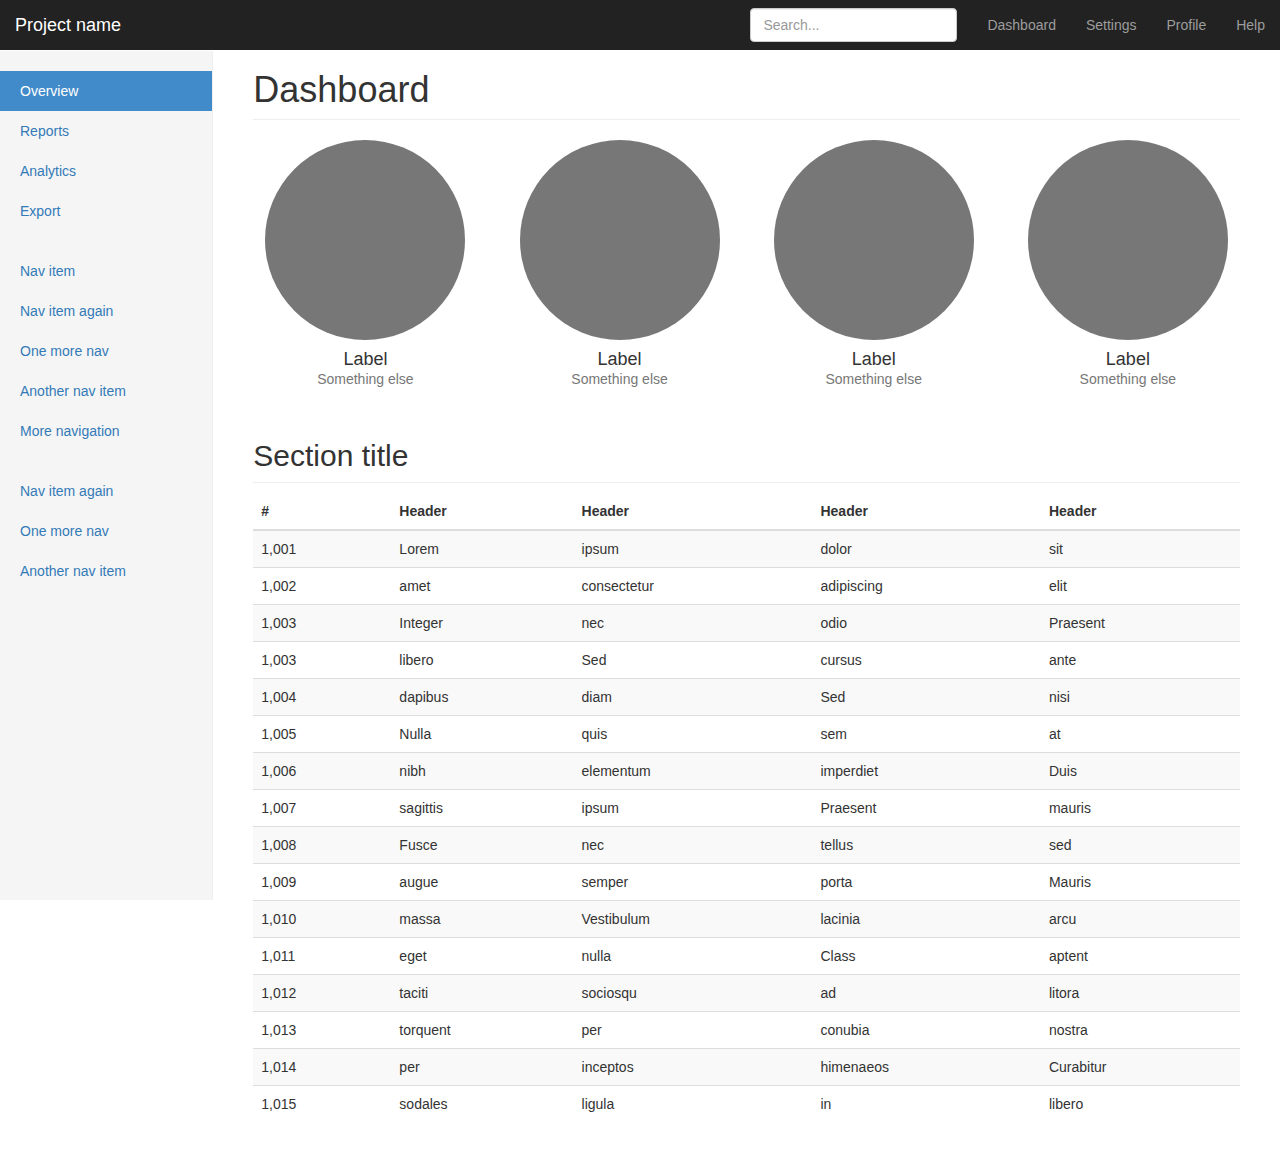
<file: bootstrap/docs/examples/dashboard/index.html>
<!doctype html>
<html lang="en">
  <head>
    <meta charset="utf-8">
    <meta http-equiv="X-UA-Compatible" content="IE=edge">
    <meta name="viewport" content="width=device-width, initial-scale=1">
    <!-- The above 3 meta tags *must* come first in the head; any other head content must come *after* these tags -->
    <meta name="description" content="">
    <meta name="author" content="">
    <link rel="icon" href="../../favicon.ico">

    <title>Dashboard Template for Bootstrap</title>

    <!-- Bootstrap core CSS -->
    <link href="../../dist/css/bootstrap.min.css" rel="stylesheet">

    <!-- IE10 viewport hack for Surface/desktop Windows 8 bug -->
    <link href="../../assets/css/ie10-viewport-bug-workaround.css" rel="stylesheet">

    <!-- Custom styles for this template -->
    <link href="dashboard.css" rel="stylesheet">

    <!-- Just for debugging purposes. Don't actually copy these 2 lines! -->
    <!--[if lt IE 9]><script src="../../assets/js/ie8-responsive-file-warning.js"></script><![endif]-->
    <script src="../../assets/js/ie-emulation-modes-warning.js"></script>

    <!-- HTML5 shim and Respond.js for IE8 support of HTML5 elements and media queries -->
    <!--[if lt IE 9]>
      <script src="https://oss.maxcdn.com/html5shiv/3.7.3/html5shiv.min.js"></script>
      <script src="https://oss.maxcdn.com/respond/1.4.2/respond.min.js"></script>
    <![endif]-->
  </head>

  <body>

    <nav class="navbar navbar-inverse navbar-fixed-top">
      <div class="container-fluid">
        <div class="navbar-header">
          <button type="button" class="navbar-toggle collapsed" data-toggle="collapse" data-target="#navbar" aria-expanded="false" aria-controls="navbar">
            <span class="sr-only">Toggle navigation</span>
            <span class="icon-bar"></span>
            <span class="icon-bar"></span>
            <span class="icon-bar"></span>
          </button>
          <a class="navbar-brand" href="#">Project name</a>
        </div>
        <div id="navbar" class="navbar-collapse collapse">
          <ul class="nav navbar-nav navbar-right">
            <li><a href="#">Dashboard</a></li>
            <li><a href="#">Settings</a></li>
            <li><a href="#">Profile</a></li>
            <li><a href="#">Help</a></li>
          </ul>
          <form class="navbar-form navbar-right">
            <input type="text" class="form-control" placeholder="Search...">
          </form>
        </div>
      </div>
    </nav>

    <div class="container-fluid">
      <div class="row">
        <div class="col-sm-3 col-md-2 sidebar">
          <ul class="nav nav-sidebar">
            <li class="active"><a href="#">Overview <span class="sr-only">(current)</span></a></li>
            <li><a href="#">Reports</a></li>
            <li><a href="#">Analytics</a></li>
            <li><a href="#">Export</a></li>
          </ul>
          <ul class="nav nav-sidebar">
            <li><a href="">Nav item</a></li>
            <li><a href="">Nav item again</a></li>
            <li><a href="">One more nav</a></li>
            <li><a href="">Another nav item</a></li>
            <li><a href="">More navigation</a></li>
          </ul>
          <ul class="nav nav-sidebar">
            <li><a href="">Nav item again</a></li>
            <li><a href="">One more nav</a></li>
            <li><a href="">Another nav item</a></li>
          </ul>
        </div>
        <div class="col-sm-9 col-sm-offset-3 col-md-10 col-md-offset-2 main">
          <h1 class="page-header">Dashboard</h1>

          <div class="row placeholders">
            <div class="col-xs-6 col-sm-3 placeholder">
              <img src="[data-uri]" width="200" height="200" class="img-responsive" alt="Generic placeholder thumbnail">
              <h4>Label</h4>
              <span class="text-muted">Something else</span>
            </div>
            <div class="col-xs-6 col-sm-3 placeholder">
              <img src="[data-uri]" width="200" height="200" class="img-responsive" alt="Generic placeholder thumbnail">
              <h4>Label</h4>
              <span class="text-muted">Something else</span>
            </div>
            <div class="col-xs-6 col-sm-3 placeholder">
              <img src="[data-uri]" width="200" height="200" class="img-responsive" alt="Generic placeholder thumbnail">
              <h4>Label</h4>
              <span class="text-muted">Something else</span>
            </div>
            <div class="col-xs-6 col-sm-3 placeholder">
              <img src="[data-uri]" width="200" height="200" class="img-responsive" alt="Generic placeholder thumbnail">
              <h4>Label</h4>
              <span class="text-muted">Something else</span>
            </div>
          </div>

          <h2 class="sub-header">Section title</h2>
          <div class="table-responsive">
            <table class="table table-striped">
              <thead>
                <tr>
                  <th>#</th>
                  <th>Header</th>
                  <th>Header</th>
                  <th>Header</th>
                  <th>Header</th>
                </tr>
              </thead>
              <tbody>
                <tr>
                  <td>1,001</td>
                  <td>Lorem</td>
                  <td>ipsum</td>
                  <td>dolor</td>
                  <td>sit</td>
                </tr>
                <tr>
                  <td>1,002</td>
                  <td>amet</td>
                  <td>consectetur</td>
                  <td>adipiscing</td>
                  <td>elit</td>
                </tr>
                <tr>
                  <td>1,003</td>
                  <td>Integer</td>
                  <td>nec</td>
                  <td>odio</td>
                  <td>Praesent</td>
                </tr>
                <tr>
                  <td>1,003</td>
                  <td>libero</td>
                  <td>Sed</td>
                  <td>cursus</td>
                  <td>ante</td>
                </tr>
                <tr>
                  <td>1,004</td>
                  <td>dapibus</td>
                  <td>diam</td>
                  <td>Sed</td>
                  <td>nisi</td>
                </tr>
                <tr>
                  <td>1,005</td>
                  <td>Nulla</td>
                  <td>quis</td>
                  <td>sem</td>
                  <td>at</td>
                </tr>
                <tr>
                  <td>1,006</td>
                  <td>nibh</td>
                  <td>elementum</td>
                  <td>imperdiet</td>
                  <td>Duis</td>
                </tr>
                <tr>
                  <td>1,007</td>
                  <td>sagittis</td>
                  <td>ipsum</td>
                  <td>Praesent</td>
                  <td>mauris</td>
                </tr>
                <tr>
                  <td>1,008</td>
                  <td>Fusce</td>
                  <td>nec</td>
                  <td>tellus</td>
                  <td>sed</td>
                </tr>
                <tr>
                  <td>1,009</td>
                  <td>augue</td>
                  <td>semper</td>
                  <td>porta</td>
                  <td>Mauris</td>
                </tr>
                <tr>
                  <td>1,010</td>
                  <td>massa</td>
                  <td>Vestibulum</td>
                  <td>lacinia</td>
                  <td>arcu</td>
                </tr>
                <tr>
                  <td>1,011</td>
                  <td>eget</td>
                  <td>nulla</td>
                  <td>Class</td>
                  <td>aptent</td>
                </tr>
                <tr>
                  <td>1,012</td>
                  <td>taciti</td>
                  <td>sociosqu</td>
                  <td>ad</td>
                  <td>litora</td>
                </tr>
                <tr>
                  <td>1,013</td>
                  <td>torquent</td>
                  <td>per</td>
                  <td>conubia</td>
                  <td>nostra</td>
                </tr>
                <tr>
                  <td>1,014</td>
                  <td>per</td>
                  <td>inceptos</td>
                  <td>himenaeos</td>
                  <td>Curabitur</td>
                </tr>
                <tr>
                  <td>1,015</td>
                  <td>sodales</td>
                  <td>ligula</td>
                  <td>in</td>
                  <td>libero</td>
                </tr>
              </tbody>
            </table>
          </div>
        </div>
      </div>
    </div>

    <!-- Bootstrap core JavaScript
    ================================================== -->
    <!-- Placed at the end of the document so the pages load faster -->
    <script src="https://code.jquery.com/jquery-1.12.4.min.js" integrity="sha384-nvAa0+6Qg9clwYCGGPpDQLVpLNn0fRaROjHqs13t4Ggj3Ez50XnGQqc/r8MhnRDZ" crossorigin="anonymous"></script>
    <script>window.jQuery || document.write('<script src="../../assets/js/vendor/jquery.min.js"><\/script>')</script>
    <script src="../../dist/js/bootstrap.min.js"></script>
    <!-- Just to make our placeholder images work. Don't actually copy the next line! -->
    <script src="../../assets/js/vendor/holder.min.js"></script>
    <!-- IE10 viewport hack for Surface/desktop Windows 8 bug -->
    <script src="../../assets/js/ie10-viewport-bug-workaround.js"></script>
  </body>
</html>
</file>
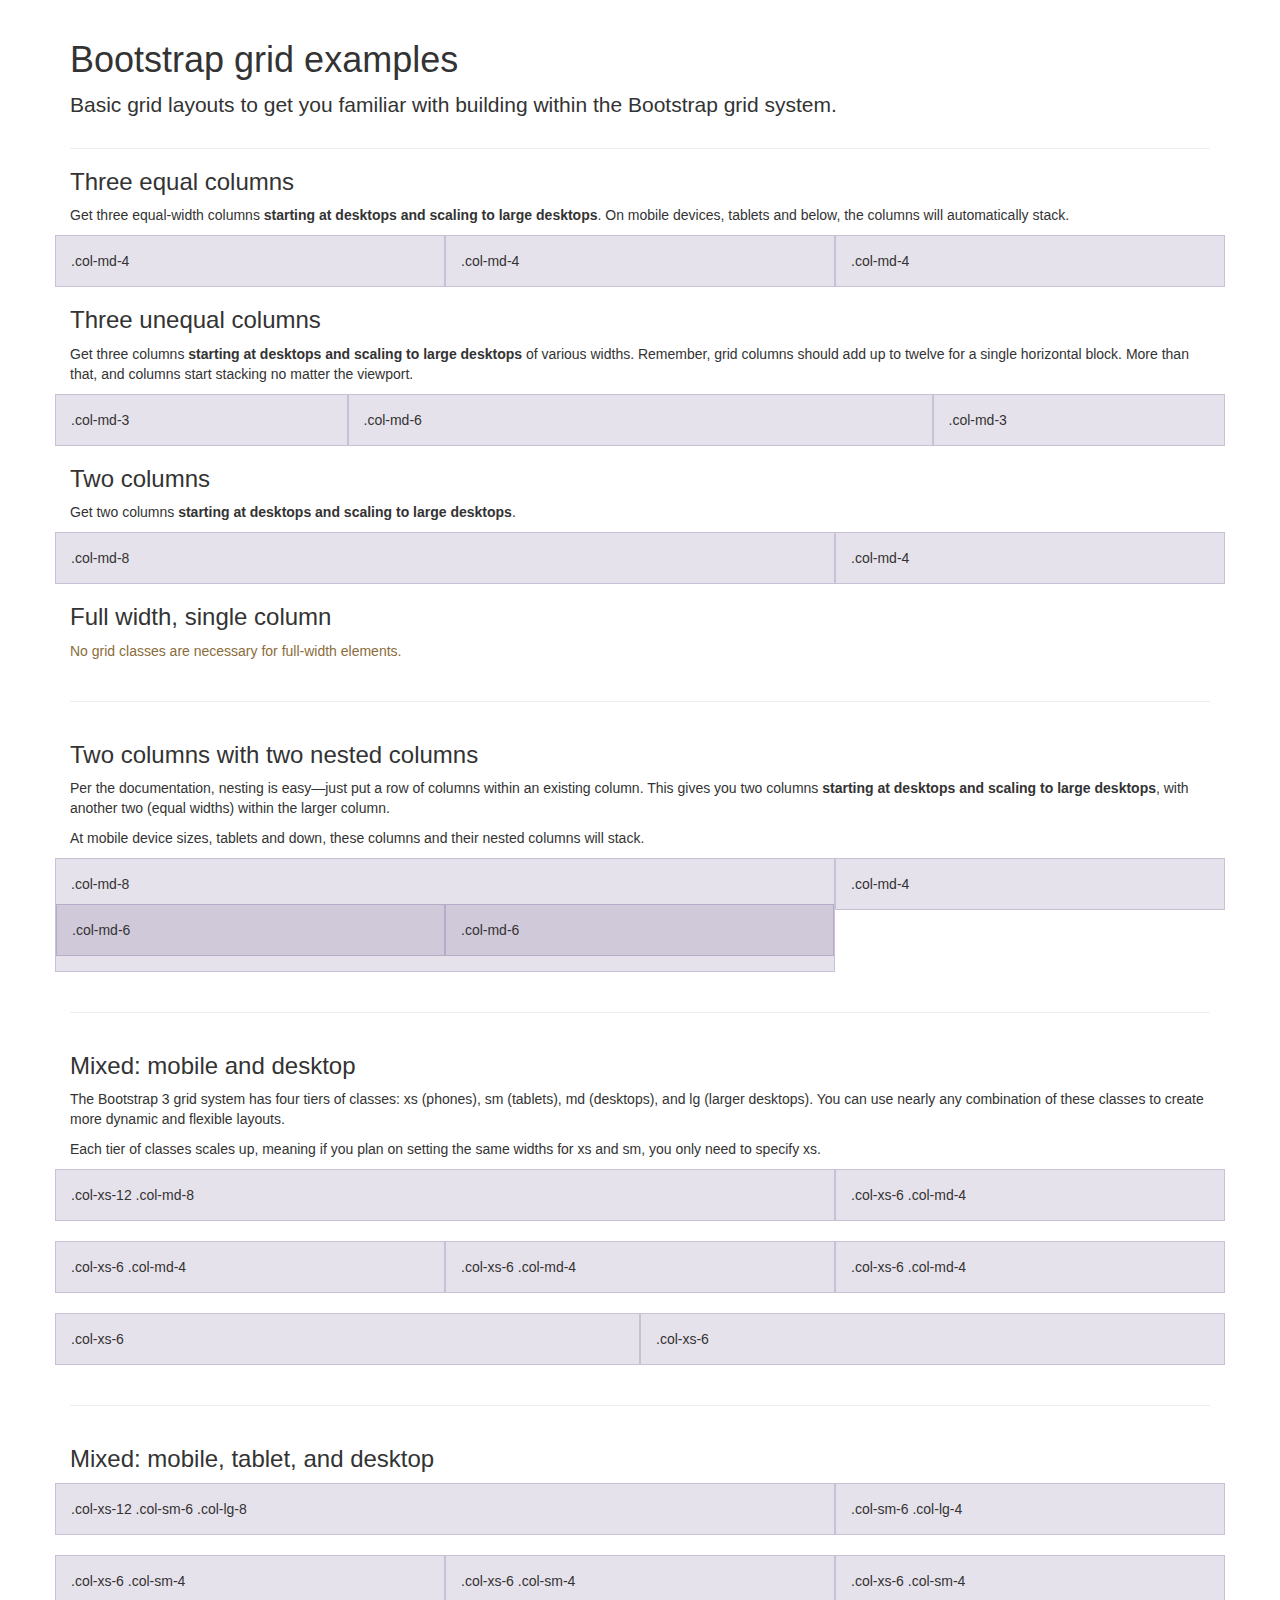
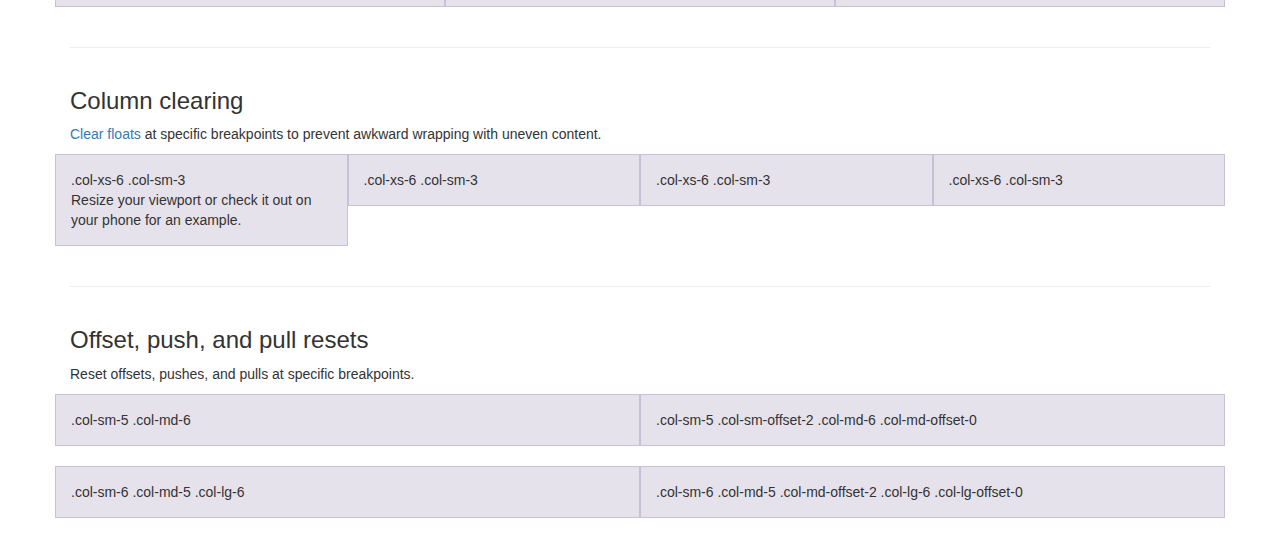
<file: bootstrap/docs/examples/grid/index.html>
<!doctype html>
<html lang="en">
  <head>
    <meta charset="utf-8">
    <meta http-equiv="X-UA-Compatible" content="IE=edge">
    <meta name="viewport" content="width=device-width, initial-scale=1">
    <!-- The above 3 meta tags *must* come first in the head; any other head content must come *after* these tags -->
    <meta name="description" content="">
    <meta name="author" content="">
    <link rel="icon" href="../../favicon.ico">

    <title>Grid Template for Bootstrap</title>

    <!-- Bootstrap core CSS -->
    <link href="../../dist/css/bootstrap.min.css" rel="stylesheet">

    <!-- IE10 viewport hack for Surface/desktop Windows 8 bug -->
    <link href="../../assets/css/ie10-viewport-bug-workaround.css" rel="stylesheet">

    <!-- Custom styles for this template -->
    <link href="grid.css" rel="stylesheet">

    <!-- Just for debugging purposes. Don't actually copy these 2 lines! -->
    <!--[if lt IE 9]><script src="../../assets/js/ie8-responsive-file-warning.js"></script><![endif]-->
    <script src="../../assets/js/ie-emulation-modes-warning.js"></script>

    <!-- HTML5 shim and Respond.js for IE8 support of HTML5 elements and media queries -->
    <!--[if lt IE 9]>
      <script src="https://oss.maxcdn.com/html5shiv/3.7.3/html5shiv.min.js"></script>
      <script src="https://oss.maxcdn.com/respond/1.4.2/respond.min.js"></script>
    <![endif]-->
  </head>

  <body>
    <div class="container">

      <div class="page-header">
        <h1>Bootstrap grid examples</h1>
        <p class="lead">Basic grid layouts to get you familiar with building within the Bootstrap grid system.</p>
      </div>

      <h3>Three equal columns</h3>
      <p>Get three equal-width columns <strong>starting at desktops and scaling to large desktops</strong>. On mobile devices, tablets and below, the columns will automatically stack.</p>
      <div class="row">
        <div class="col-md-4">.col-md-4</div>
        <div class="col-md-4">.col-md-4</div>
        <div class="col-md-4">.col-md-4</div>
      </div>

      <h3>Three unequal columns</h3>
      <p>Get three columns <strong>starting at desktops and scaling to large desktops</strong> of various widths. Remember, grid columns should add up to twelve for a single horizontal block. More than that, and columns start stacking no matter the viewport.</p>
      <div class="row">
        <div class="col-md-3">.col-md-3</div>
        <div class="col-md-6">.col-md-6</div>
        <div class="col-md-3">.col-md-3</div>
      </div>

      <h3>Two columns</h3>
      <p>Get two columns <strong>starting at desktops and scaling to large desktops</strong>.</p>
      <div class="row">
        <div class="col-md-8">.col-md-8</div>
        <div class="col-md-4">.col-md-4</div>
      </div>

      <h3>Full width, single column</h3>
      <p class="text-warning">No grid classes are necessary for full-width elements.</p>

      <hr>

      <h3>Two columns with two nested columns</h3>
      <p>Per the documentation, nesting is easy—just put a row of columns within an existing column. This gives you two columns <strong>starting at desktops and scaling to large desktops</strong>, with another two (equal widths) within the larger column.</p>
      <p>At mobile device sizes, tablets and down, these columns and their nested columns will stack.</p>
      <div class="row">
        <div class="col-md-8">
          .col-md-8
          <div class="row">
            <div class="col-md-6">.col-md-6</div>
            <div class="col-md-6">.col-md-6</div>
          </div>
        </div>
        <div class="col-md-4">.col-md-4</div>
      </div>

      <hr>

      <h3>Mixed: mobile and desktop</h3>
      <p>The Bootstrap 3 grid system has four tiers of classes: xs (phones), sm (tablets), md (desktops), and lg (larger desktops). You can use nearly any combination of these classes to create more dynamic and flexible layouts.</p>
      <p>Each tier of classes scales up, meaning if you plan on setting the same widths for xs and sm, you only need to specify xs.</p>
      <div class="row">
        <div class="col-xs-12 col-md-8">.col-xs-12 .col-md-8</div>
        <div class="col-xs-6 col-md-4">.col-xs-6 .col-md-4</div>
      </div>
      <div class="row">
        <div class="col-xs-6 col-md-4">.col-xs-6 .col-md-4</div>
        <div class="col-xs-6 col-md-4">.col-xs-6 .col-md-4</div>
        <div class="col-xs-6 col-md-4">.col-xs-6 .col-md-4</div>
      </div>
      <div class="row">
        <div class="col-xs-6">.col-xs-6</div>
        <div class="col-xs-6">.col-xs-6</div>
      </div>

      <hr>

      <h3>Mixed: mobile, tablet, and desktop</h3>
      <p></p>
      <div class="row">
        <div class="col-xs-12 col-sm-6 col-lg-8">.col-xs-12 .col-sm-6 .col-lg-8</div>
        <div class="col-sm-6 col-lg-4">.col-sm-6 .col-lg-4</div>
      </div>
      <div class="row">
        <div class="col-xs-6 col-sm-4">.col-xs-6 .col-sm-4</div>
        <div class="col-xs-6 col-sm-4">.col-xs-6 .col-sm-4</div>
        <div class="col-xs-6 col-sm-4">.col-xs-6 .col-sm-4</div>
      </div>

      <hr>

      <h3>Column clearing</h3>
      <p><a href="../../css/#grid-responsive-resets">Clear floats</a> at specific breakpoints to prevent awkward wrapping with uneven content.</p>
      <div class="row">
        <div class="col-xs-6 col-sm-3">
          .col-xs-6 .col-sm-3
          <br>
          Resize your viewport or check it out on your phone for an example.
        </div>
        <div class="col-xs-6 col-sm-3">.col-xs-6 .col-sm-3</div>

        <!-- Add the extra clearfix for only the required viewport -->
        <div class="clearfix visible-xs"></div>

        <div class="col-xs-6 col-sm-3">.col-xs-6 .col-sm-3</div>
        <div class="col-xs-6 col-sm-3">.col-xs-6 .col-sm-3</div>
      </div>

      <hr>

      <h3>Offset, push, and pull resets</h3>
      <p>Reset offsets, pushes, and pulls at specific breakpoints.</p>
      <div class="row">
        <div class="col-sm-5 col-md-6">.col-sm-5 .col-md-6</div>
        <div class="col-sm-5 col-sm-offset-2 col-md-6 col-md-offset-0">.col-sm-5 .col-sm-offset-2 .col-md-6 .col-md-offset-0</div>
      </div>
      <div class="row">
        <div class="col-sm-6 col-md-5 col-lg-6">.col-sm-6 .col-md-5 .col-lg-6</div>
        <div class="col-sm-6 col-md-5 col-md-offset-2 col-lg-6 col-lg-offset-0">.col-sm-6 .col-md-5 .col-md-offset-2 .col-lg-6 .col-lg-offset-0</div>
      </div>


    </div> <!-- /container -->


    <!-- IE10 viewport hack for Surface/desktop Windows 8 bug -->
    <script src="../../assets/js/ie10-viewport-bug-workaround.js"></script>
  </body>
</html>
</file>
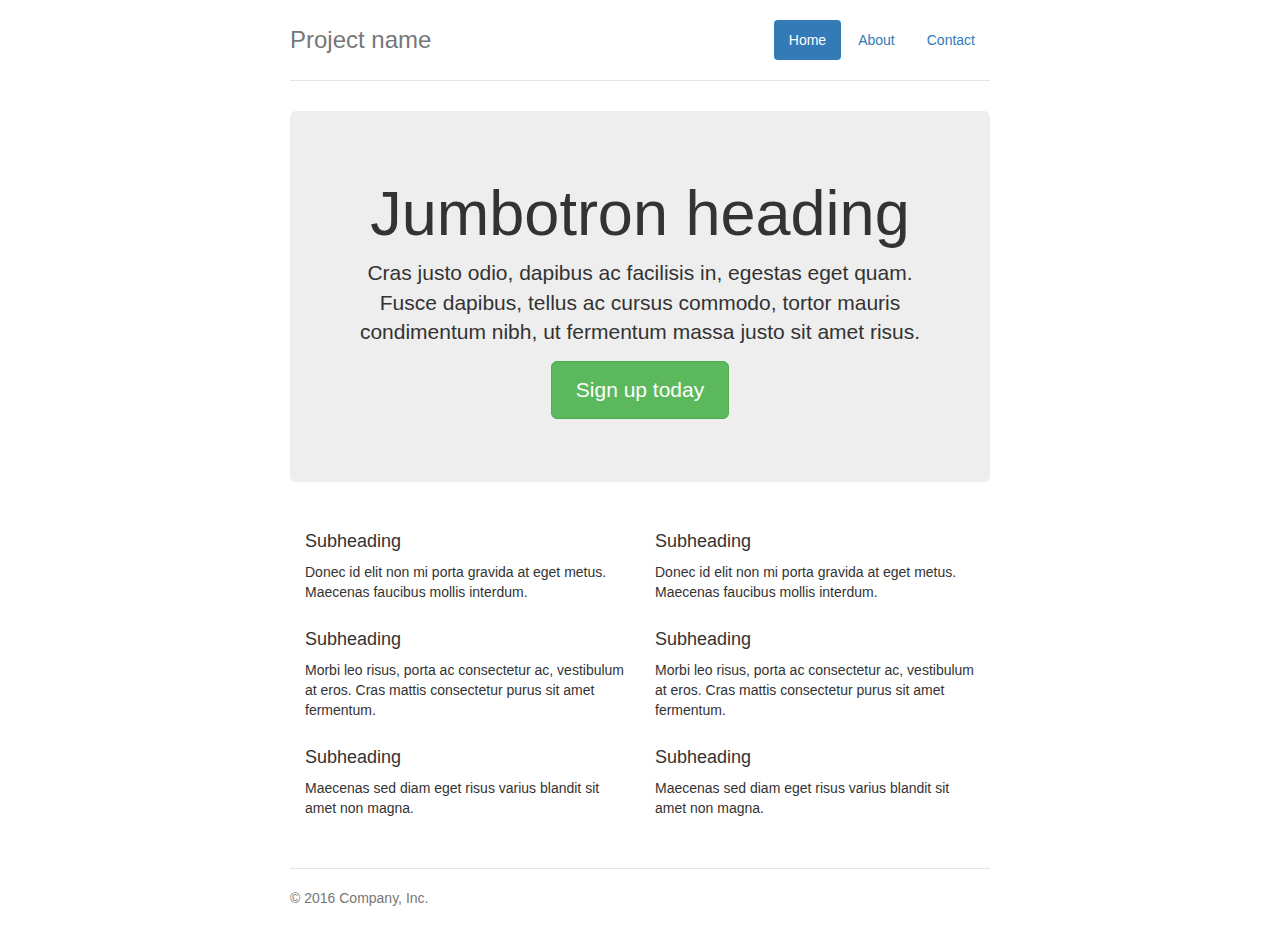
<file: bootstrap/docs/examples/jumbotron-narrow/index.html>
<!doctype html>
<html lang="en">
  <head>
    <meta charset="utf-8">
    <meta http-equiv="X-UA-Compatible" content="IE=edge">
    <meta name="viewport" content="width=device-width, initial-scale=1">
    <!-- The above 3 meta tags *must* come first in the head; any other head content must come *after* these tags -->
    <meta name="description" content="">
    <meta name="author" content="">
    <link rel="icon" href="../../favicon.ico">

    <title>Narrow Jumbotron Template for Bootstrap</title>

    <!-- Bootstrap core CSS -->
    <link href="../../dist/css/bootstrap.min.css" rel="stylesheet">

    <!-- IE10 viewport hack for Surface/desktop Windows 8 bug -->
    <link href="../../assets/css/ie10-viewport-bug-workaround.css" rel="stylesheet">

    <!-- Custom styles for this template -->
    <link href="jumbotron-narrow.css" rel="stylesheet">

    <!-- Just for debugging purposes. Don't actually copy these 2 lines! -->
    <!--[if lt IE 9]><script src="../../assets/js/ie8-responsive-file-warning.js"></script><![endif]-->
    <script src="../../assets/js/ie-emulation-modes-warning.js"></script>

    <!-- HTML5 shim and Respond.js for IE8 support of HTML5 elements and media queries -->
    <!--[if lt IE 9]>
      <script src="https://oss.maxcdn.com/html5shiv/3.7.3/html5shiv.min.js"></script>
      <script src="https://oss.maxcdn.com/respond/1.4.2/respond.min.js"></script>
    <![endif]-->
  </head>

  <body>

    <div class="container">
      <div class="header clearfix">
        <nav>
          <ul class="nav nav-pills pull-right">
            <li role="presentation" class="active"><a href="#">Home</a></li>
            <li role="presentation"><a href="#">About</a></li>
            <li role="presentation"><a href="#">Contact</a></li>
          </ul>
        </nav>
        <h3 class="text-muted">Project name</h3>
      </div>

      <div class="jumbotron">
        <h1>Jumbotron heading</h1>
        <p class="lead">Cras justo odio, dapibus ac facilisis in, egestas eget quam. Fusce dapibus, tellus ac cursus commodo, tortor mauris condimentum nibh, ut fermentum massa justo sit amet risus.</p>
        <p><a class="btn btn-lg btn-success" href="#" role="button">Sign up today</a></p>
      </div>

      <div class="row marketing">
        <div class="col-lg-6">
          <h4>Subheading</h4>
          <p>Donec id elit non mi porta gravida at eget metus. Maecenas faucibus mollis interdum.</p>

          <h4>Subheading</h4>
          <p>Morbi leo risus, porta ac consectetur ac, vestibulum at eros. Cras mattis consectetur purus sit amet fermentum.</p>

          <h4>Subheading</h4>
          <p>Maecenas sed diam eget risus varius blandit sit amet non magna.</p>
        </div>

        <div class="col-lg-6">
          <h4>Subheading</h4>
          <p>Donec id elit non mi porta gravida at eget metus. Maecenas faucibus mollis interdum.</p>

          <h4>Subheading</h4>
          <p>Morbi leo risus, porta ac consectetur ac, vestibulum at eros. Cras mattis consectetur purus sit amet fermentum.</p>

          <h4>Subheading</h4>
          <p>Maecenas sed diam eget risus varius blandit sit amet non magna.</p>
        </div>
      </div>

      <footer class="footer">
        <p>&copy; 2016 Company, Inc.</p>
      </footer>

    </div> <!-- /container -->


    <!-- IE10 viewport hack for Surface/desktop Windows 8 bug -->
    <script src="../../assets/js/ie10-viewport-bug-workaround.js"></script>
  </body>
</html>
</file>
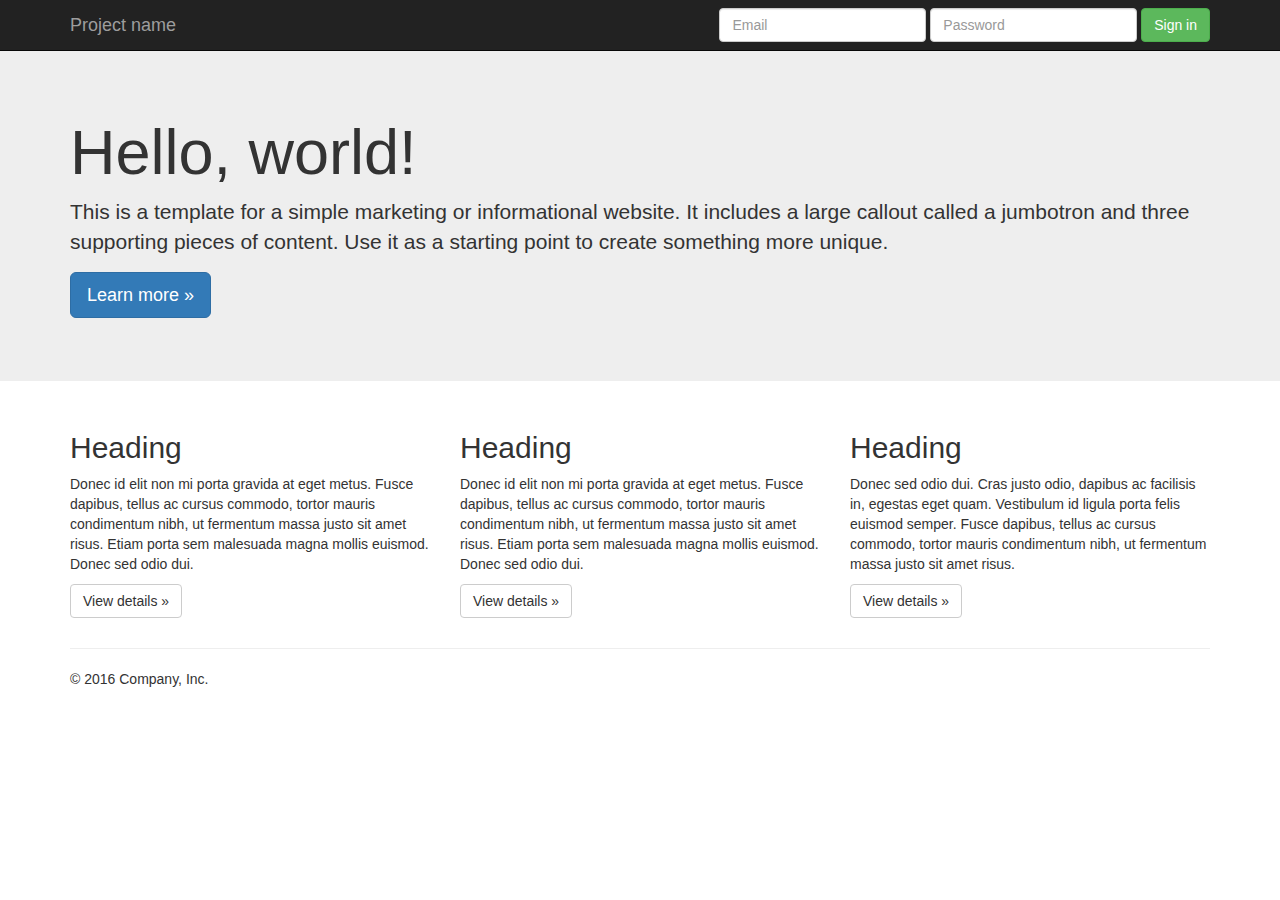
<file: bootstrap/docs/examples/jumbotron/index.html>
<!doctype html>
<html lang="en">
  <head>
    <meta charset="utf-8">
    <meta http-equiv="X-UA-Compatible" content="IE=edge">
    <meta name="viewport" content="width=device-width, initial-scale=1">
    <!-- The above 3 meta tags *must* come first in the head; any other head content must come *after* these tags -->
    <meta name="description" content="">
    <meta name="author" content="">
    <link rel="icon" href="../../favicon.ico">

    <title>Jumbotron Template for Bootstrap</title>

    <!-- Bootstrap core CSS -->
    <link href="../../dist/css/bootstrap.min.css" rel="stylesheet">

    <!-- IE10 viewport hack for Surface/desktop Windows 8 bug -->
    <link href="../../assets/css/ie10-viewport-bug-workaround.css" rel="stylesheet">

    <!-- Custom styles for this template -->
    <link href="jumbotron.css" rel="stylesheet">

    <!-- Just for debugging purposes. Don't actually copy these 2 lines! -->
    <!--[if lt IE 9]><script src="../../assets/js/ie8-responsive-file-warning.js"></script><![endif]-->
    <script src="../../assets/js/ie-emulation-modes-warning.js"></script>

    <!-- HTML5 shim and Respond.js for IE8 support of HTML5 elements and media queries -->
    <!--[if lt IE 9]>
      <script src="https://oss.maxcdn.com/html5shiv/3.7.3/html5shiv.min.js"></script>
      <script src="https://oss.maxcdn.com/respond/1.4.2/respond.min.js"></script>
    <![endif]-->
  </head>

  <body>

    <nav class="navbar navbar-inverse navbar-fixed-top">
      <div class="container">
        <div class="navbar-header">
          <button type="button" class="navbar-toggle collapsed" data-toggle="collapse" data-target="#navbar" aria-expanded="false" aria-controls="navbar">
            <span class="sr-only">Toggle navigation</span>
            <span class="icon-bar"></span>
            <span class="icon-bar"></span>
            <span class="icon-bar"></span>
          </button>
          <a class="navbar-brand" href="#">Project name</a>
        </div>
        <div id="navbar" class="navbar-collapse collapse">
          <form class="navbar-form navbar-right">
            <div class="form-group">
              <input type="text" placeholder="Email" class="form-control">
            </div>
            <div class="form-group">
              <input type="password" placeholder="Password" class="form-control">
            </div>
            <button type="submit" class="btn btn-success">Sign in</button>
          </form>
        </div><!--/.navbar-collapse -->
      </div>
    </nav>

    <!-- Main jumbotron for a primary marketing message or call to action -->
    <div class="jumbotron">
      <div class="container">
        <h1>Hello, world!</h1>
        <p>This is a template for a simple marketing or informational website. It includes a large callout called a jumbotron and three supporting pieces of content. Use it as a starting point to create something more unique.</p>
        <p><a class="btn btn-primary btn-lg" href="#" role="button">Learn more &raquo;</a></p>
      </div>
    </div>

    <div class="container">
      <!-- Example row of columns -->
      <div class="row">
        <div class="col-md-4">
          <h2>Heading</h2>
          <p>Donec id elit non mi porta gravida at eget metus. Fusce dapibus, tellus ac cursus commodo, tortor mauris condimentum nibh, ut fermentum massa justo sit amet risus. Etiam porta sem malesuada magna mollis euismod. Donec sed odio dui. </p>
          <p><a class="btn btn-default" href="#" role="button">View details &raquo;</a></p>
        </div>
        <div class="col-md-4">
          <h2>Heading</h2>
          <p>Donec id elit non mi porta gravida at eget metus. Fusce dapibus, tellus ac cursus commodo, tortor mauris condimentum nibh, ut fermentum massa justo sit amet risus. Etiam porta sem malesuada magna mollis euismod. Donec sed odio dui. </p>
          <p><a class="btn btn-default" href="#" role="button">View details &raquo;</a></p>
       </div>
        <div class="col-md-4">
          <h2>Heading</h2>
          <p>Donec sed odio dui. Cras justo odio, dapibus ac facilisis in, egestas eget quam. Vestibulum id ligula porta felis euismod semper. Fusce dapibus, tellus ac cursus commodo, tortor mauris condimentum nibh, ut fermentum massa justo sit amet risus.</p>
          <p><a class="btn btn-default" href="#" role="button">View details &raquo;</a></p>
        </div>
      </div>

      <hr>

      <footer>
        <p>&copy; 2016 Company, Inc.</p>
      </footer>
    </div> <!-- /container -->


    <!-- Bootstrap core JavaScript
    ================================================== -->
    <!-- Placed at the end of the document so the pages load faster -->
    <script src="https://code.jquery.com/jquery-1.12.4.min.js" integrity="sha384-nvAa0+6Qg9clwYCGGPpDQLVpLNn0fRaROjHqs13t4Ggj3Ez50XnGQqc/r8MhnRDZ" crossorigin="anonymous"></script>
    <script>window.jQuery || document.write('<script src="../../assets/js/vendor/jquery.min.js"><\/script>')</script>
    <script src="../../dist/js/bootstrap.min.js"></script>
    <!-- IE10 viewport hack for Surface/desktop Windows 8 bug -->
    <script src="../../assets/js/ie10-viewport-bug-workaround.js"></script>
  </body>
</html>
</file>
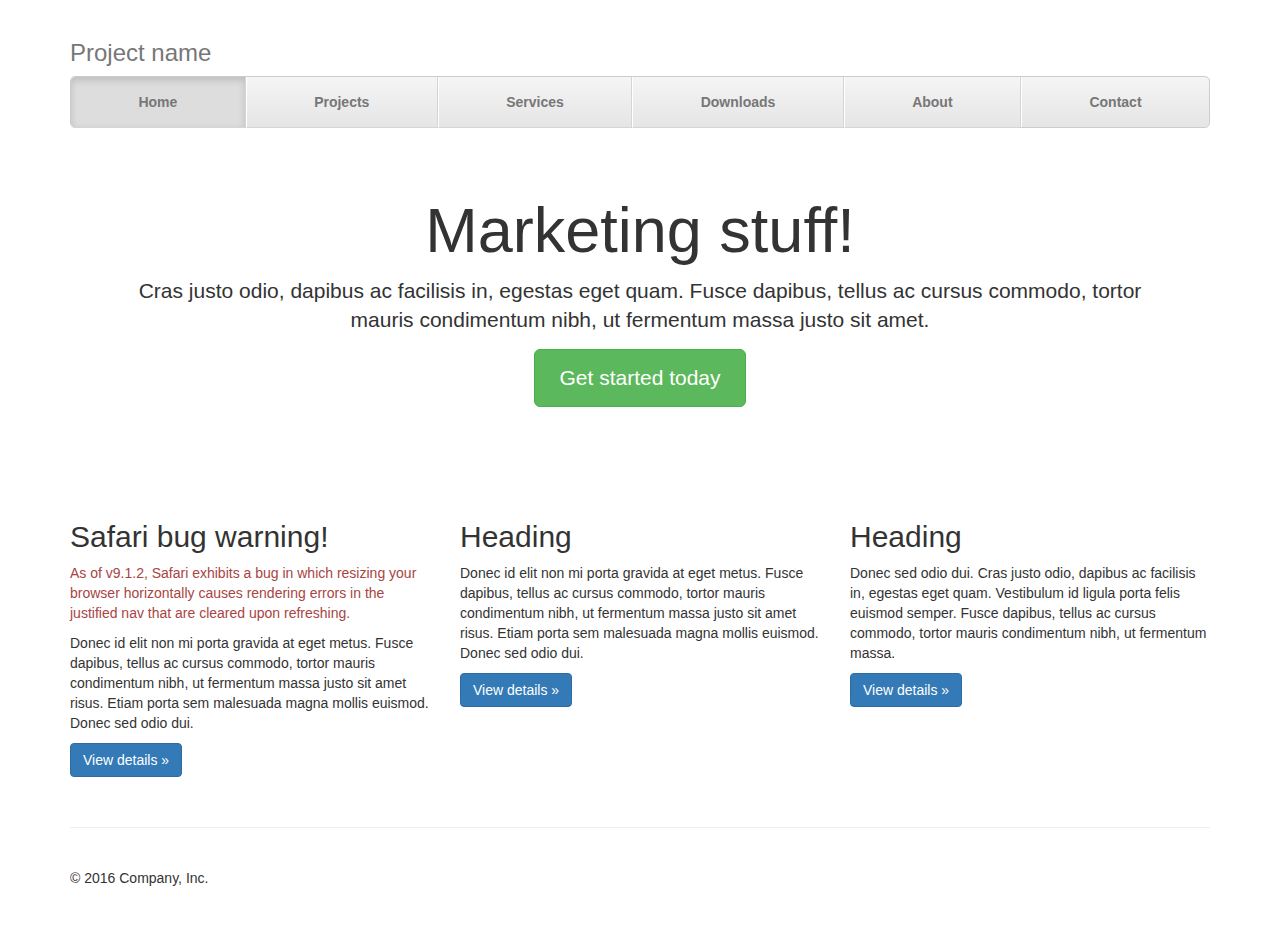
<file: bootstrap/docs/examples/justified-nav/index.html>
<!doctype html>
<html lang="en">
  <head>
    <meta charset="utf-8">
    <meta http-equiv="X-UA-Compatible" content="IE=edge">
    <meta name="viewport" content="width=device-width, initial-scale=1">
    <!-- The above 3 meta tags *must* come first in the head; any other head content must come *after* these tags -->
    <meta name="description" content="">
    <meta name="author" content="">
    <link rel="icon" href="../../favicon.ico">

    <title>Justified Nav Template for Bootstrap</title>

    <!-- Bootstrap core CSS -->
    <link href="../../dist/css/bootstrap.min.css" rel="stylesheet">

    <!-- IE10 viewport hack for Surface/desktop Windows 8 bug -->
    <link href="../../assets/css/ie10-viewport-bug-workaround.css" rel="stylesheet">

    <!-- Custom styles for this template -->
    <link href="justified-nav.css" rel="stylesheet">

    <!-- Just for debugging purposes. Don't actually copy these 2 lines! -->
    <!--[if lt IE 9]><script src="../../assets/js/ie8-responsive-file-warning.js"></script><![endif]-->
    <script src="../../assets/js/ie-emulation-modes-warning.js"></script>

    <!-- HTML5 shim and Respond.js for IE8 support of HTML5 elements and media queries -->
    <!--[if lt IE 9]>
      <script src="https://oss.maxcdn.com/html5shiv/3.7.3/html5shiv.min.js"></script>
      <script src="https://oss.maxcdn.com/respond/1.4.2/respond.min.js"></script>
    <![endif]-->
  </head>

  <body>

    <div class="container">

      <!-- The justified navigation menu is meant for single line per list item.
           Multiple lines will require custom code not provided by Bootstrap. -->
      <div class="masthead">
        <h3 class="text-muted">Project name</h3>
        <nav>
          <ul class="nav nav-justified">
            <li class="active"><a href="#">Home</a></li>
            <li><a href="#">Projects</a></li>
            <li><a href="#">Services</a></li>
            <li><a href="#">Downloads</a></li>
            <li><a href="#">About</a></li>
            <li><a href="#">Contact</a></li>
          </ul>
        </nav>
      </div>

      <!-- Jumbotron -->
      <div class="jumbotron">
        <h1>Marketing stuff!</h1>
        <p class="lead">Cras justo odio, dapibus ac facilisis in, egestas eget quam. Fusce dapibus, tellus ac cursus commodo, tortor mauris condimentum nibh, ut fermentum massa justo sit amet.</p>
        <p><a class="btn btn-lg btn-success" href="#" role="button">Get started today</a></p>
      </div>

      <!-- Example row of columns -->
      <div class="row">
        <div class="col-lg-4">
          <h2>Safari bug warning!</h2>
          <p class="text-danger">As of v9.1.2, Safari exhibits a bug in which resizing your browser horizontally causes rendering errors in the justified nav that are cleared upon refreshing.</p>
          <p>Donec id elit non mi porta gravida at eget metus. Fusce dapibus, tellus ac cursus commodo, tortor mauris condimentum nibh, ut fermentum massa justo sit amet risus. Etiam porta sem malesuada magna mollis euismod. Donec sed odio dui. </p>
          <p><a class="btn btn-primary" href="#" role="button">View details &raquo;</a></p>
        </div>
        <div class="col-lg-4">
          <h2>Heading</h2>
          <p>Donec id elit non mi porta gravida at eget metus. Fusce dapibus, tellus ac cursus commodo, tortor mauris condimentum nibh, ut fermentum massa justo sit amet risus. Etiam porta sem malesuada magna mollis euismod. Donec sed odio dui. </p>
          <p><a class="btn btn-primary" href="#" role="button">View details &raquo;</a></p>
       </div>
        <div class="col-lg-4">
          <h2>Heading</h2>
          <p>Donec sed odio dui. Cras justo odio, dapibus ac facilisis in, egestas eget quam. Vestibulum id ligula porta felis euismod semper. Fusce dapibus, tellus ac cursus commodo, tortor mauris condimentum nibh, ut fermentum massa.</p>
          <p><a class="btn btn-primary" href="#" role="button">View details &raquo;</a></p>
        </div>
      </div>

      <!-- Site footer -->
      <footer class="footer">
        <p>&copy; 2016 Company, Inc.</p>
      </footer>

    </div> <!-- /container -->


    <!-- IE10 viewport hack for Surface/desktop Windows 8 bug -->
    <script src="../../assets/js/ie10-viewport-bug-workaround.js"></script>
  </body>
</html>
</file>
<file: app.css>
/* Design du header */
a.navbar-brand{
    color: #fff !important;
    font-weight: bold;
}
.navbar-default{
    border-color: #61616114;
}
.btn{
   margin-top: 8px;
}
nav{
    background-color:rgba(41, 38, 38, 0.267) !important;
    margin-bottom: 0px !important;
}
header{
    background: url('images/c.jpg');
    background-size: cover;

}
.icon-bar{
    background-color: #fff !important;
}
.container-head{
    color: #fff;
    font-size: 2em;
    font-family: impact;
    text-align: center;
    letter-spacing: 3px;
    padding: 120px;
    background-color:rgba(41, 38, 38, 0.267);
}
.container-head p{
    font-size: 0.7em;
    font-family: monospace;
    text-transform: uppercase;
}
span#welcome{
    font-family: 'Blackadder ITC';
    color: #9b3a13;
}
.nav a{
    color: #fff !important;
    font-weight: bold;
    font-family: unset;
}
nav .btn{
    background-color: rgba(51, 46, 51, 0.192);
    border-color: rgba(224, 255, 255, 0.404);
}
nav .btn:hover{
    color: #000 !important;
    background-color: lightcyan;
    border-color: lightcyan;
}
.nav .active a{
    color: rgba(0, 0, 0, 0.664) !important;
    font-weight: bold;
    font-family: unset;
}

/* Design du Discover section */
.discover{
    font-family: 'Blackadder ITC';
    color: #b4461b;
    font-weight: bold;
    font-size: 2em;
}
.divider{
    display: block;
    width: 20px;
    height: 4px;
    background-color: #b4461b;
    color: thistle;
}

.featurette{
    margin-top: 12px;
}
img.img-thumbnail{
    min-height: 280px !important;
    padding: 20px !important;
}
p.lead{
    font-family: 'Times New Roman', Times, serif;
    font-size: 1em;
}
.featurette-heading{
    font-size: 1.5em;
    font-family: impact;
}
.more{
    color: rgb(85, 134, 136);
    font-weight: bold;
}
/* Menu */
.menu{
    font-family: 'Blackadder ITC';
    color: #b4461b;
    font-weight: bold;
    font-size: 2em;
    display: block;
    width:30px ;
    margin-left: 40%;
}
.heading{
    font-size: 1.5em;
    font-weight: bold;
    text-align: center;
    letter-spacing: 1px;
}

.leader{
    text-align: center;
}
.eats{
    list-style: none;
    display: flex;
    justify-content: space-around;
    font-weight: bold;
    padding: 10px 20px 10px 20px;
    margin-bottom: 20px;
}
.eats a{
    color: rgb(80, 90, 90);
}

/* plats */
section{
    margin-bottom: 190px;
}


section h3{
    font-size: 1.3em;
    font-weight: bold;
    margin-top: 0;
    color: rgba(41, 39, 41, 0.767);
}
section p{
    font-style: normal;
}
/* executive chief */

.heading-left{
    text-align: left;
    font-size: 1.5em;
    font-weight: bold;
}
.chief-cuisto{
    
    display: block;
}
div.chief{
    margin-bottom: 30px;
}
/* Reservations */
.heading-white{
    font-size: 1.5em;
    font-weight: bold;
    color: #fff;
    text-transform: uppercase;
}
.reservations{
    background-image: url('images/reserver.jpg');
    background-size: cover;
}
.form-control{
    width: 20%;
    display: inline-block;
    margin: 10px;
} 
.reserver{    
    font-weight: bold;
}
form{
    width: 100%;
    margin: auto;
    padding: 10px;
}
.reservations p{
    color: #fff;
    text-align: center;
}
.reservations h2{
   color: #c3b9ab;
   text-align: center;
}
div.reservations{
    padding-top:60px;
}
input.form-control{
    width: 175px;
    margin-left: 35px;
    color: white !important;
    background-color: rgba(29, 31, 31, 0.185);
}
.btn-default{
    background-color: #a54609db !important;
    margin-bottom: 100px;
    margin-left: 30%;
    width: 38%;
    color: #fff;
}
.btn-default:hover{
    background-color: wheat !important;
}
.date-conteneur{
    padding-top: 40px;
    padding-bottom: 70px;
}

.divider-right{
    display: block;
    width: 20px;
    height: 4px;
    background-color: #b4461b;
    /* float: right; */
    margin-left: 80%;
    font-family: 'Blackadder ITC';
    color: #b4461b;
    font-size: 2em;
    font-weight: bold;
    
}
h2.receipes{
    font-weight: bold;
    font-size: 1.5em;
    text-align: right;
}
.content .p-right{
    font-family: Verdana, Geneva, Tahoma, sans-serif;
    color: rgb(82, 79, 82);
    text-align-last: right;
}

span.date{
    font-weight: bold;
    font-size: 2em;
    margin-top: 15px;
    
}
p.date-p{
    
    text-align:left;
}

/* footer */
footer{
    background-color: rgb(20, 22, 22);
    padding: 40px;
    color: #fff;
}
footer h4{
    color:#b4461b ;
    font-weight: bold;
}
.copyright{
    padding-top: 15px;
    text-align: center;
}

/* animation au defilement */

.reveal-loaded .reveal{
    opacity: 0 !important;
    transform: translateY(30px);
}

.reveal-loaded  .reveal-visible{
    opacity: 1 !important;
    transform: translateY(0);
    transition: 1s cubic-bezier(.5, 0, 0, 1);
}

.reveal [class*="reveal-"]{
    opacity: 0 !important;
    transform: translateY(30);
}
.reveal-visible [class*="reveal-"]{
    opacity: 1 !important;
    transform: translateY(0);
    transition: 1s cubic-bezier(.5, 0, 0, 1);
}

 /* [class*="reveal-"]{
    transition: 1s cubic-bezier(.5, 0, 0, 1);
} */
.reveal-loaded .reveal-1{
    transition-delay: .1s;
}
.reveal-loaded .reveal-2{
    transition-delay: .2s;
}
.reveal-loaded .reveal-3{
    transition-delay: .3s;
}
</file>
<file: bootstrap/docs/examples/blog/blog.css>
/* stylelint-disable selector-list-comma-newline-after, property-no-vendor-prefix */

/*
 * Globals
 */

body {
  font-family: Georgia, "Times New Roman", Times, serif;
  color: #555;
}

h1, .h1,
h2, .h2,
h3, .h3,
h4, .h4,
h5, .h5,
h6, .h6 {
  margin-top: 0;
  font-family: "Helvetica Neue", Helvetica, Arial, sans-serif;
  font-weight: 400;
  color: #333;
}


/*
 * Override Bootstrap's default container.
 */

@media (min-width: 1200px) {
  .container {
    width: 970px;
  }
}


/*
 * Masthead for nav
 */

.blog-masthead {
  background-color: #428bca;
  -webkit-box-shadow: inset 0 -2px 5px rgba(0, 0, 0, .1);
  box-shadow: inset 0 -2px 5px rgba(0, 0, 0, .1);
}

/* Nav links */
.blog-nav-item {
  position: relative;
  display: inline-block;
  padding: 10px;
  font-weight: 500;
  color: #cdddeb;
}
.blog-nav-item:hover,
.blog-nav-item:focus {
  color: #fff;
  text-decoration: none;
}

/* Active state gets a caret at the bottom */
.blog-nav .active {
  color: #fff;
}
.blog-nav .active:after {
  position: absolute;
  bottom: 0;
  left: 50%;
  width: 0;
  height: 0;
  margin-left: -5px;
  vertical-align: middle;
  content: " ";
  border-right: 5px solid transparent;
  border-bottom: 5px solid;
  border-left: 5px solid transparent;
}


/*
 * Blog name and description
 */

.blog-header {
  padding-top: 20px;
  padding-bottom: 20px;
}
.blog-title {
  margin-top: 30px;
  margin-bottom: 0;
  font-size: 60px;
  font-weight: 400;
}
.blog-description {
  font-size: 20px;
  color: #999;
}


/*
 * Main column and sidebar layout
 */

.blog-main {
  font-size: 18px;
  line-height: 1.5;
}

/* Sidebar modules for boxing content */
.sidebar-module {
  padding: 15px;
  margin: 0 -15px 15px;
}
.sidebar-module-inset {
  padding: 15px;
  background-color: #f5f5f5;
  border-radius: 4px;
}
.sidebar-module-inset p:last-child,
.sidebar-module-inset ul:last-child,
.sidebar-module-inset ol:last-child {
  margin-bottom: 0;
}


/* Pagination */
.pager {
  margin-bottom: 60px;
  text-align: left;
}
.pager > li > a {
  width: 140px;
  padding: 10px 20px;
  text-align: center;
  border-radius: 30px;
}


/*
 * Blog posts
 */

.blog-post {
  margin-bottom: 60px;
}
.blog-post-title {
  margin-bottom: 5px;
  font-size: 40px;
}
.blog-post-meta {
  margin-bottom: 20px;
  color: #999;
}


/*
 * Footer
 */

.blog-footer {
  padding: 40px 0;
  color: #999;
  text-align: center;
  background-color: #f9f9f9;
  border-top: 1px solid #e5e5e5;
}
.blog-footer p:last-child {
  margin-bottom: 0;
}
</file>
<file: bootstrap/docs/examples/carousel/carousel.css>
/* GLOBAL STYLES
 * Padding below the footer and lighter body text
* -------------------------------------------------- */

body {
  padding-bottom: 40px;
  color: #5a5a5a;
}


/* CUSTOMIZE THE NAVBAR
-------------------------------------------------- */

/* Special class on .container surrounding .navbar, used for positioning it into place. */
.navbar-wrapper {
  position: absolute;
  top: 0;
  right: 0;
  left: 0;
  z-index: 20;
}

/* Flip around the padding for proper display in narrow viewports */
.navbar-wrapper > .container {
  padding-right: 0;
  padding-left: 0;
}
.navbar-wrapper .navbar {
  padding-right: 15px;
  padding-left: 15px;
}
.navbar-wrapper .navbar .container {
  width: auto;
}


/* CUSTOMIZE THE CAROUSEL
-------------------------------------------------- */

/* Carousel base class */
.carousel {
  height: 500px;
  margin-bottom: 60px;
}
.carousel-caption {
  z-index: 10; /* Since positioning the image, we need to help out the caption */
}

/* Declare heights because of positioning of img element */
.carousel .item {
  height: 500px;
  background-color: #777;
}
.carousel-inner > .item > img {
  position: absolute;
  top: 0;
  left: 0;
  min-width: 100%;
  height: 500px;
}


/* MARKETING CONTENT
-------------------------------------------------- */

/* Center align the text within the three columns below the carousel */
.marketing .col-lg-4 {
  margin-bottom: 20px;
  text-align: center;
}
.marketing h2 {
  font-weight: 400;
}
.marketing .col-lg-4 p {
  margin-right: 10px;
  margin-left: 10px;
}


/* Featurettes
------------------------- */

.featurette-divider {
  margin: 80px 0; /* Space out the Bootstrap <hr> more */
}

/* Thin out the marketing headings */
.featurette-heading {
  font-weight: 300;
  line-height: 1;
  letter-spacing: -1px;
}


/* RESPONSIVE CSS
-------------------------------------------------- */

@media (min-width: 768px) {
  /* Navbar positioning foo */
  .navbar-wrapper {
    margin-top: 20px;
  }
  .navbar-wrapper .container {
    padding-right: 15px;
    padding-left: 15px;
  }
  .navbar-wrapper .navbar {
    padding-right: 0;
    padding-left: 0;
    border-radius: 4px; /* The navbar becomes detached from the top, so we round the corners */
  }

  /* Bump up size of carousel content */
  .carousel-caption p {
    margin-bottom: 20px;
    font-size: 21px;
    line-height: 1.4;
  }

  .featurette-heading {
    font-size: 50px;
  }
}

@media (min-width: 992px) {
  .featurette-heading {
    margin-top: 120px;
  }
}
</file>
<file: bootstrap/docs/examples/cover/cover.css>
/* stylelint-disable property-no-vendor-prefix */

/*
 * Globals
 */

/* Links */
a,
a:focus,
a:hover {
  color: #fff;
}

/* Custom default button */
.btn-default,
.btn-default:hover,
.btn-default:focus {
  color: #333;
  text-shadow: none; /* Prevent inheritance from `body` */
  background-color: #fff;
  border: 1px solid #fff;
}


/*
 * Base structure
 */

html,
body {
  height: 100%;
  background-color: #333;
}
body {
  color: #fff;
  text-align: center;
  text-shadow: 0 1px 3px rgba(0, 0, 0, .5);
}

/* Extra markup and styles for table-esque vertical and horizontal centering */
.site-wrapper {
  display: table;
  width: 100%;
  height: 100%; /* For at least Firefox */
  min-height: 100%;
  -webkit-box-shadow: inset 0 0 100px rgba(0, 0, 0, .5);
  box-shadow: inset 0 0 100px rgba(0, 0, 0, .5);
}
.site-wrapper-inner {
  display: table-cell;
  vertical-align: top;
}
.cover-container {
  margin-right: auto;
  margin-left: auto;
}

/* Padding for spacing */
.inner {
  padding: 30px;
}


/*
 * Header
 */
.masthead-brand {
  margin-top: 10px;
  margin-bottom: 10px;
}

.masthead-nav > li {
  display: inline-block;
}
.masthead-nav > li + li {
  margin-left: 20px;
}
.masthead-nav > li > a {
  padding-right: 0;
  padding-left: 0;
  font-size: 16px;
  font-weight: 700;
  color: #fff; /* IE8 proofing */
  color: rgba(255, 255, 255, .75);
  border-bottom: 2px solid transparent;
}
.masthead-nav > li > a:hover,
.masthead-nav > li > a:focus {
  background-color: transparent;
  border-bottom-color: #a9a9a9;
  border-bottom-color: rgba(255, 255, 255, .25);
}
.masthead-nav > .active > a,
.masthead-nav > .active > a:hover,
.masthead-nav > .active > a:focus {
  color: #fff;
  border-bottom-color: #fff;
}

@media (min-width: 768px) {
  .masthead-brand {
    float: left;
  }
  .masthead-nav {
    float: right;
  }
}


/*
 * Cover
 */

.cover {
  padding: 0 20px;
}
.cover .btn-lg {
  padding: 10px 20px;
  font-weight: 700;
}


/*
 * Footer
 */

.mastfoot {
  color: #999; /* IE8 proofing */
  color: rgba(255, 255, 255, .5);
}


/*
 * Affix and center
 */

@media (min-width: 768px) {
  /* Pull out the header and footer */
  .masthead {
    position: fixed;
    top: 0;
  }
  .mastfoot {
    position: fixed;
    bottom: 0;
  }
  .site-wrapper-inner {
    vertical-align: middle; /* Start the vertical centering */
  }
  .masthead,
  .mastfoot,
  .cover-container {
    width: 100%; /* Must be percentage or pixels for horizontal alignment */
  }
}

@media (min-width: 992px) {
  .masthead,
  .mastfoot,
  .cover-container {
    width: 700px;
  }
}
</file>
<file: bootstrap/docs/examples/dashboard/dashboard.css>
/*
 * Base structure
 */

/* Move down content because we have a fixed navbar that is 50px tall */
body {
  padding-top: 50px;
}


/*
 * Global add-ons
 */

.sub-header {
  padding-bottom: 10px;
  border-bottom: 1px solid #eee;
}

/*
 * Top navigation
 * Hide default border to remove 1px line.
 */
.navbar-fixed-top {
  border: 0;
}

/*
 * Sidebar
 */

/* Hide for mobile, show later */
.sidebar {
  display: none;
}
@media (min-width: 768px) {
  .sidebar {
    position: fixed;
    top: 51px;
    bottom: 0;
    left: 0;
    z-index: 1000;
    display: block;
    padding: 20px;
    overflow-x: hidden;
    overflow-y: auto; /* Scrollable contents if viewport is shorter than content. */
    background-color: #f5f5f5;
    border-right: 1px solid #eee;
  }
}

/* Sidebar navigation */
.nav-sidebar {
  margin-right: -21px; /* 20px padding + 1px border */
  margin-bottom: 20px;
  margin-left: -20px;
}
.nav-sidebar > li > a {
  padding-right: 20px;
  padding-left: 20px;
}
.nav-sidebar > .active > a,
.nav-sidebar > .active > a:hover,
.nav-sidebar > .active > a:focus {
  color: #fff;
  background-color: #428bca;
}


/*
 * Main content
 */

.main {
  padding: 20px;
}
@media (min-width: 768px) {
  .main {
    padding-right: 40px;
    padding-left: 40px;
  }
}
.main .page-header {
  margin-top: 0;
}


/*
 * Placeholder dashboard ideas
 */

.placeholders {
  margin-bottom: 30px;
  text-align: center;
}
.placeholders h4 {
  margin-bottom: 0;
}
.placeholder {
  margin-bottom: 20px;
}
.placeholder img {
  display: inline-block;
  border-radius: 50%;
}
</file>
<file: bootstrap/docs/examples/grid/grid.css>
h4 {
  margin-top: 25px;
}
.row {
  margin-bottom: 20px;
}
.row .row {
  margin-top: 10px;
  margin-bottom: 0;
}
[class*="col-"] {
  padding-top: 15px;
  padding-bottom: 15px;
  background-color: #eee;
  background-color: rgba(86, 61, 124, .15);
  border: 1px solid #ddd;
  border: 1px solid rgba(86, 61, 124, .2);
}

hr {
  margin-top: 40px;
  margin-bottom: 40px;
}
</file>
<file: bootstrap/docs/examples/jumbotron-narrow/jumbotron-narrow.css>
/* Space out content a bit */
body {
  padding-top: 20px;
  padding-bottom: 20px;
}

/* Everything but the jumbotron gets side spacing for mobile first views */
.header,
.marketing,
.footer {
  padding-right: 15px;
  padding-left: 15px;
}

/* Custom page header */
.header {
  padding-bottom: 20px;
  border-bottom: 1px solid #e5e5e5;
}
.header h3 {
  margin-top: 0;
  margin-bottom: 0;
  line-height: 40px; /* Make the masthead heading the same height as the navigation */
}

/* Custom page footer */
.footer {
  padding-top: 19px;
  color: #777;
  border-top: 1px solid #e5e5e5;
}

/* Customize container */
@media (min-width: 768px) {
  .container {
    max-width: 730px;
  }
}
.container-narrow > hr {
  margin: 30px 0;
}

/* Main marketing message and sign up button */
.jumbotron {
  text-align: center;
  border-bottom: 1px solid #e5e5e5;
}
.jumbotron .btn {
  padding: 14px 24px;
  font-size: 21px;
}

/* Supporting marketing content */
.marketing {
  margin: 40px 0;
}
.marketing p + h4 {
  margin-top: 28px;
}

/* Responsive: Portrait tablets and up */
@media screen and (min-width: 768px) {
  /* Remove the padding we set earlier */
  .header,
  .marketing,
  .footer {
    padding-right: 0;
    padding-left: 0;
  }
  .header {
    margin-bottom: 30px;
  }
  .jumbotron {
    border-bottom: 0;
  }
}
</file>
<file: bootstrap/docs/examples/jumbotron/jumbotron.css>
/* Move down content because we have a fixed navbar that is 50px tall */
body {
  padding-top: 50px;
  padding-bottom: 20px;
}
</file>
<file: bootstrap/docs/examples/justified-nav/justified-nav.css>
/* stylelint-disable value-no-vendor-prefix, function-name-case, property-no-vendor-prefix */

body {
  padding-top: 20px;
}

.footer {
  padding-top: 40px;
  padding-bottom: 40px;
  margin-top: 40px;
  border-top: 1px solid #eee;
}

/* Main marketing message and sign up button */
.jumbotron {
  text-align: center;
  background-color: transparent;
}
.jumbotron .btn {
  padding: 14px 24px;
  font-size: 21px;
}

/* Customize the nav-justified links to be fill the entire space of the .navbar */

.nav-justified {
  background-color: #eee;
  border: 1px solid #ccc;
  border-radius: 5px;
}
.nav-justified > li > a {
  padding-top: 15px;
  padding-bottom: 15px;
  margin-bottom: 0;
  font-weight: 700;
  color: #777;
  text-align: center;
  background-color: #e5e5e5; /* Old browsers */
  background-image: -webkit-gradient(linear, left top, left bottom, from(#f5f5f5), to(#e5e5e5));
  background-image: -webkit-linear-gradient(top, #f5f5f5 0%, #e5e5e5 100%);
  background-image: -o-linear-gradient(top, #f5f5f5 0%, #e5e5e5 100%);
  background-image: linear-gradient(to bottom, #f5f5f5 0%, #e5e5e5 100%);
  filter: progid:DXImageTransform.Microsoft.gradient(startColorstr="#f5f5f5", endColorstr="#e5e5e5", GradientType=0); /* IE6-9 */
  background-repeat: repeat-x; /* Repeat the gradient */
  border-bottom: 1px solid #d5d5d5;
}
.nav-justified > .active > a,
.nav-justified > .active > a:hover,
.nav-justified > .active > a:focus {
  background-color: #ddd;
  background-image: none;
  -webkit-box-shadow: inset 0 3px 7px rgba(0, 0, 0, .15);
  box-shadow: inset 0 3px 7px rgba(0, 0, 0, .15);
}
.nav-justified > li:first-child > a {
  border-radius: 5px 5px 0 0;
}
.nav-justified > li:last-child > a {
  border-bottom: 0;
  border-radius: 0 0 5px 5px;
}

@media (min-width: 768px) {
  .nav-justified {
    max-height: 52px;
  }
  .nav-justified > li > a {
    border-right: 1px solid #d5d5d5;
    border-left: 1px solid #fff;
  }
  .nav-justified > li:first-child > a {
    border-left: 0;
    border-radius: 5px 0 0 5px;
  }
  .nav-justified > li:last-child > a {
    border-right: 0;
    border-radius: 0 5px 5px 0;
  }
}

/* Responsive: Portrait tablets and up */
@media screen and (min-width: 768px) {
  /* Remove the padding we set earlier */
  .masthead,
  .marketing,
  .footer {
    padding-right: 0;
    padding-left: 0;
  }
}
</file>
<file: bootstrap/docs/assets/css/ie10-viewport-bug-workaround.css>
/*!
 * IE10 viewport hack for Surface/desktop Windows 8 bug
 * Copyright 2014-2019 Twitter, Inc.
 * Licensed under MIT (https://github.com/twbs/bootstrap/blob/master/LICENSE)
 */
@-ms-viewport {
  width: device-width;
}
@-o-viewport {
  width: device-width;
}
@viewport {
  width: device-width;
}
</file>
